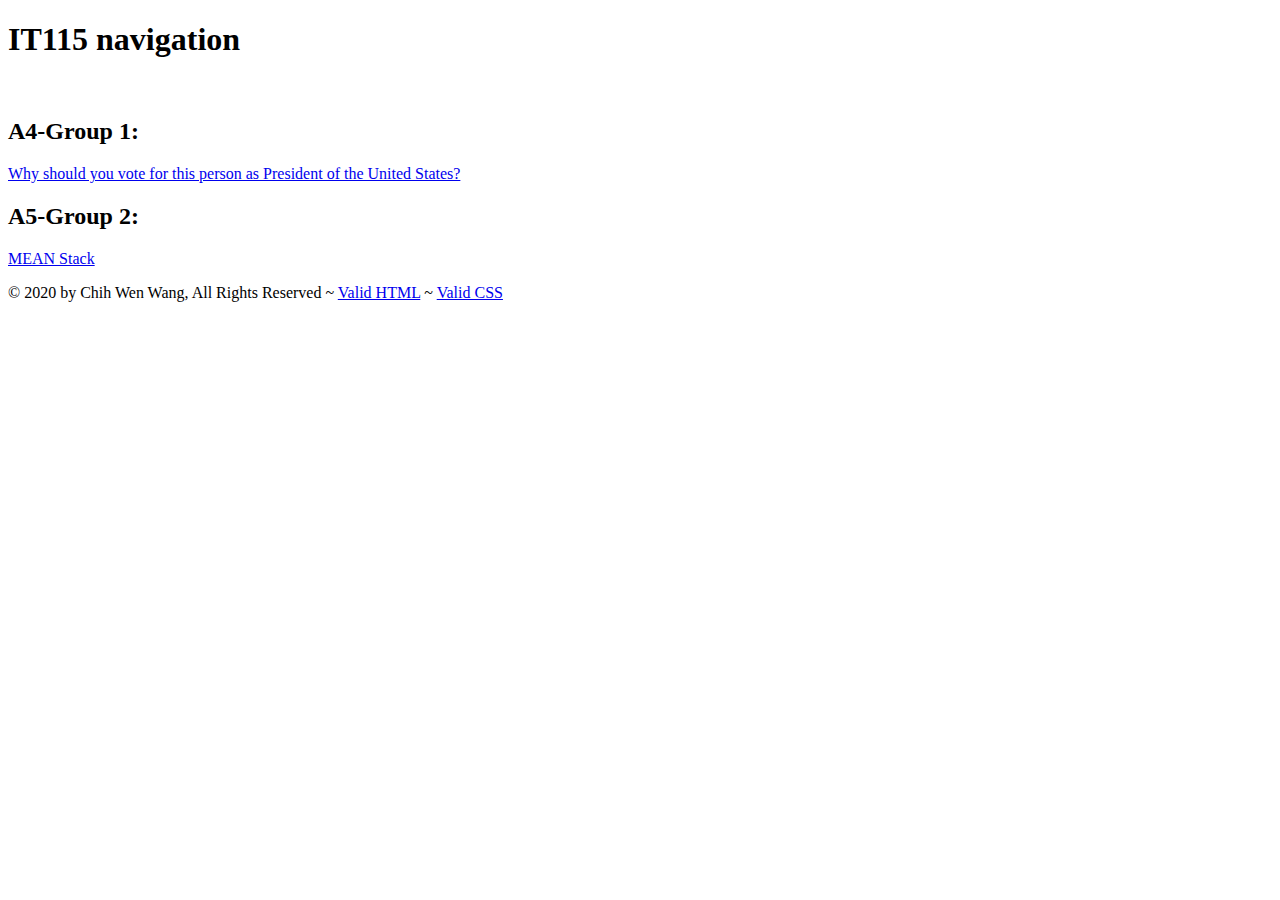
<file: index.html>
<!DOCTYPE html>
<html lang="en">
    <head>
        <title>A4-Group 1</title>
        <meta charset="utf-8" />
        <meta name="robots" content="noindex,nofollow"/>        
        <!-- START Styles Here -->
        <style>
        </style>    
        <!-- End Styles Here  -->
    </head>
    <body>        
        <header>
			<h1>IT115 navigation</h1><br>       
        </header>   
		<h2>A4-Group 1:</h2>
        <a href="a4-g1/index.html">Why should you vote for this person as President of the United States?</a>
        <h2>A5-Group 2:</h2>
        <a href="a5-g2/index.html">MEAN Stack</a>
        <footer>
            <p>&copy; 2020 by Chih Wen Wang, All Rights Reserved ~ <a href="http://validator.w3.org/check/referer" target="_blank">Valid HTML</a> ~ <a href="http://jigsaw.w3.org/css-validator/check?uri=referer" target="_blank">Valid CSS</a></p>
        </footer>
    </body>    
</html>
</file>
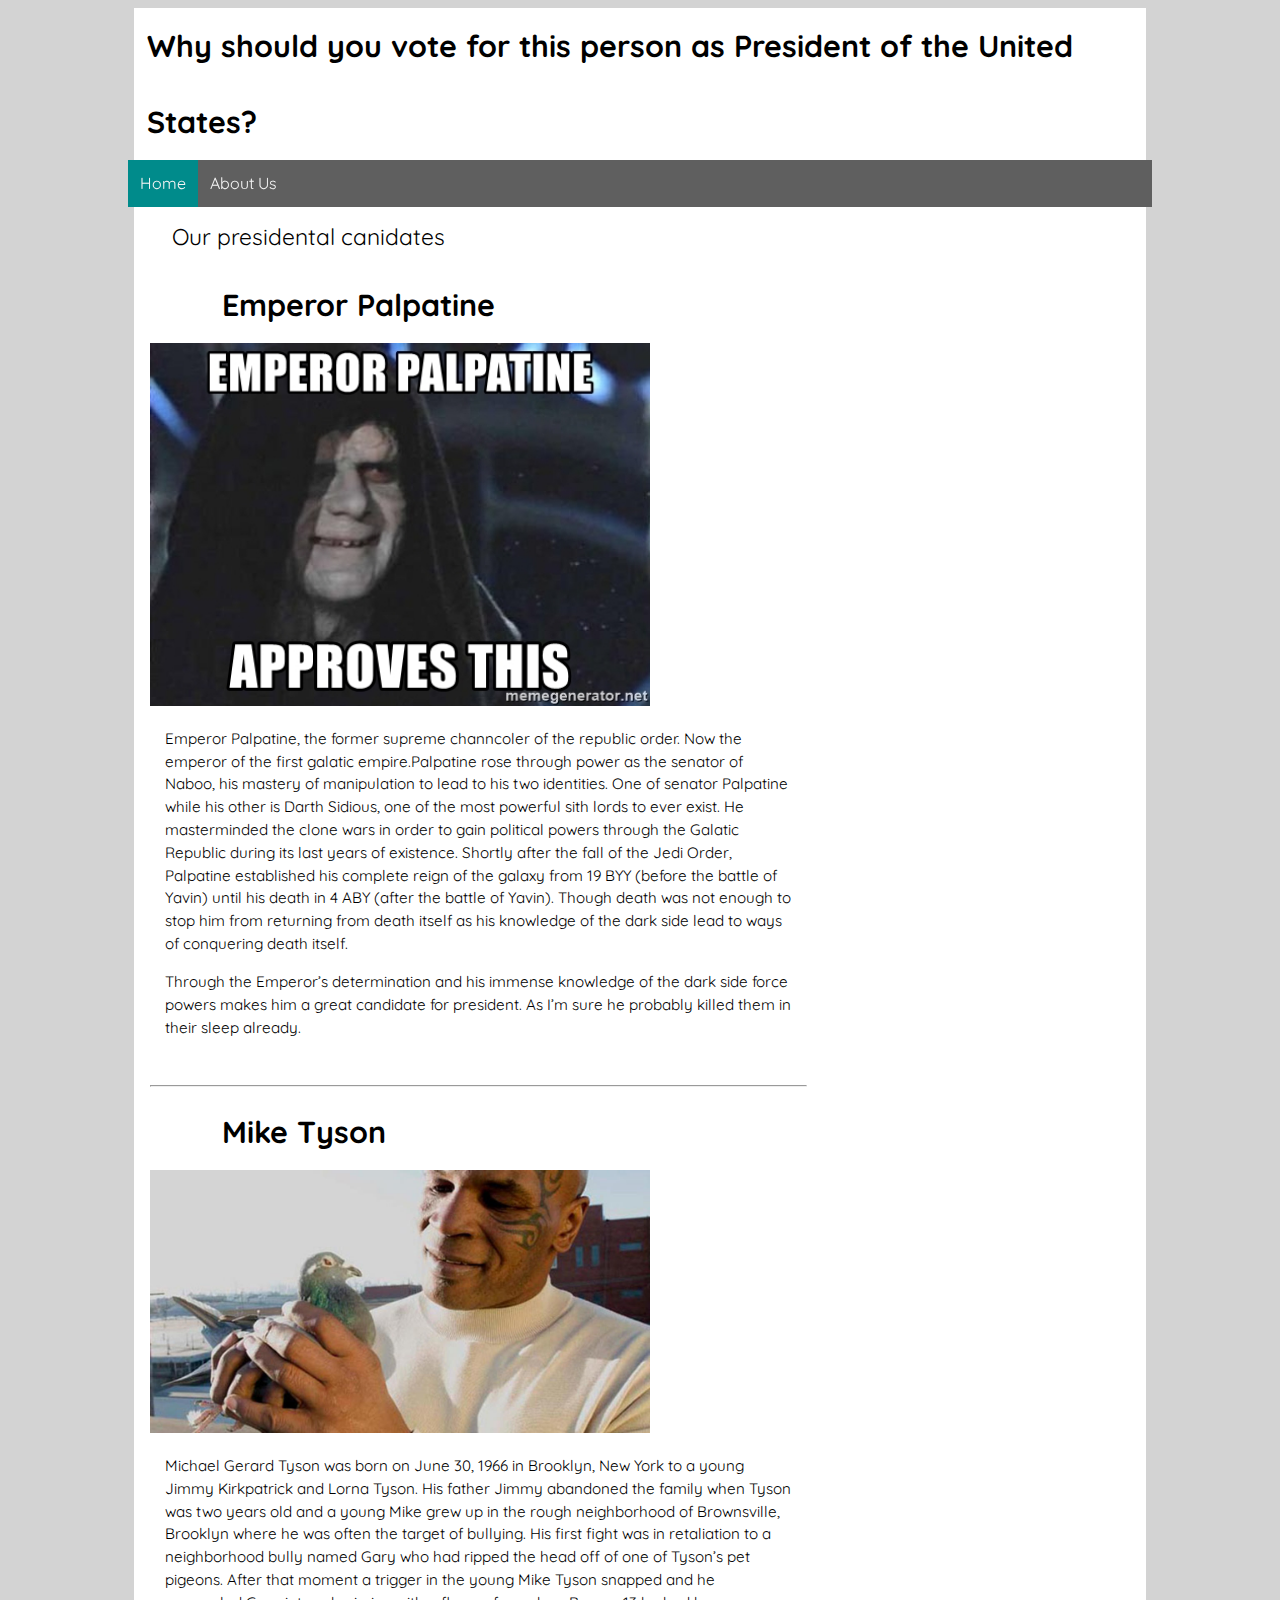
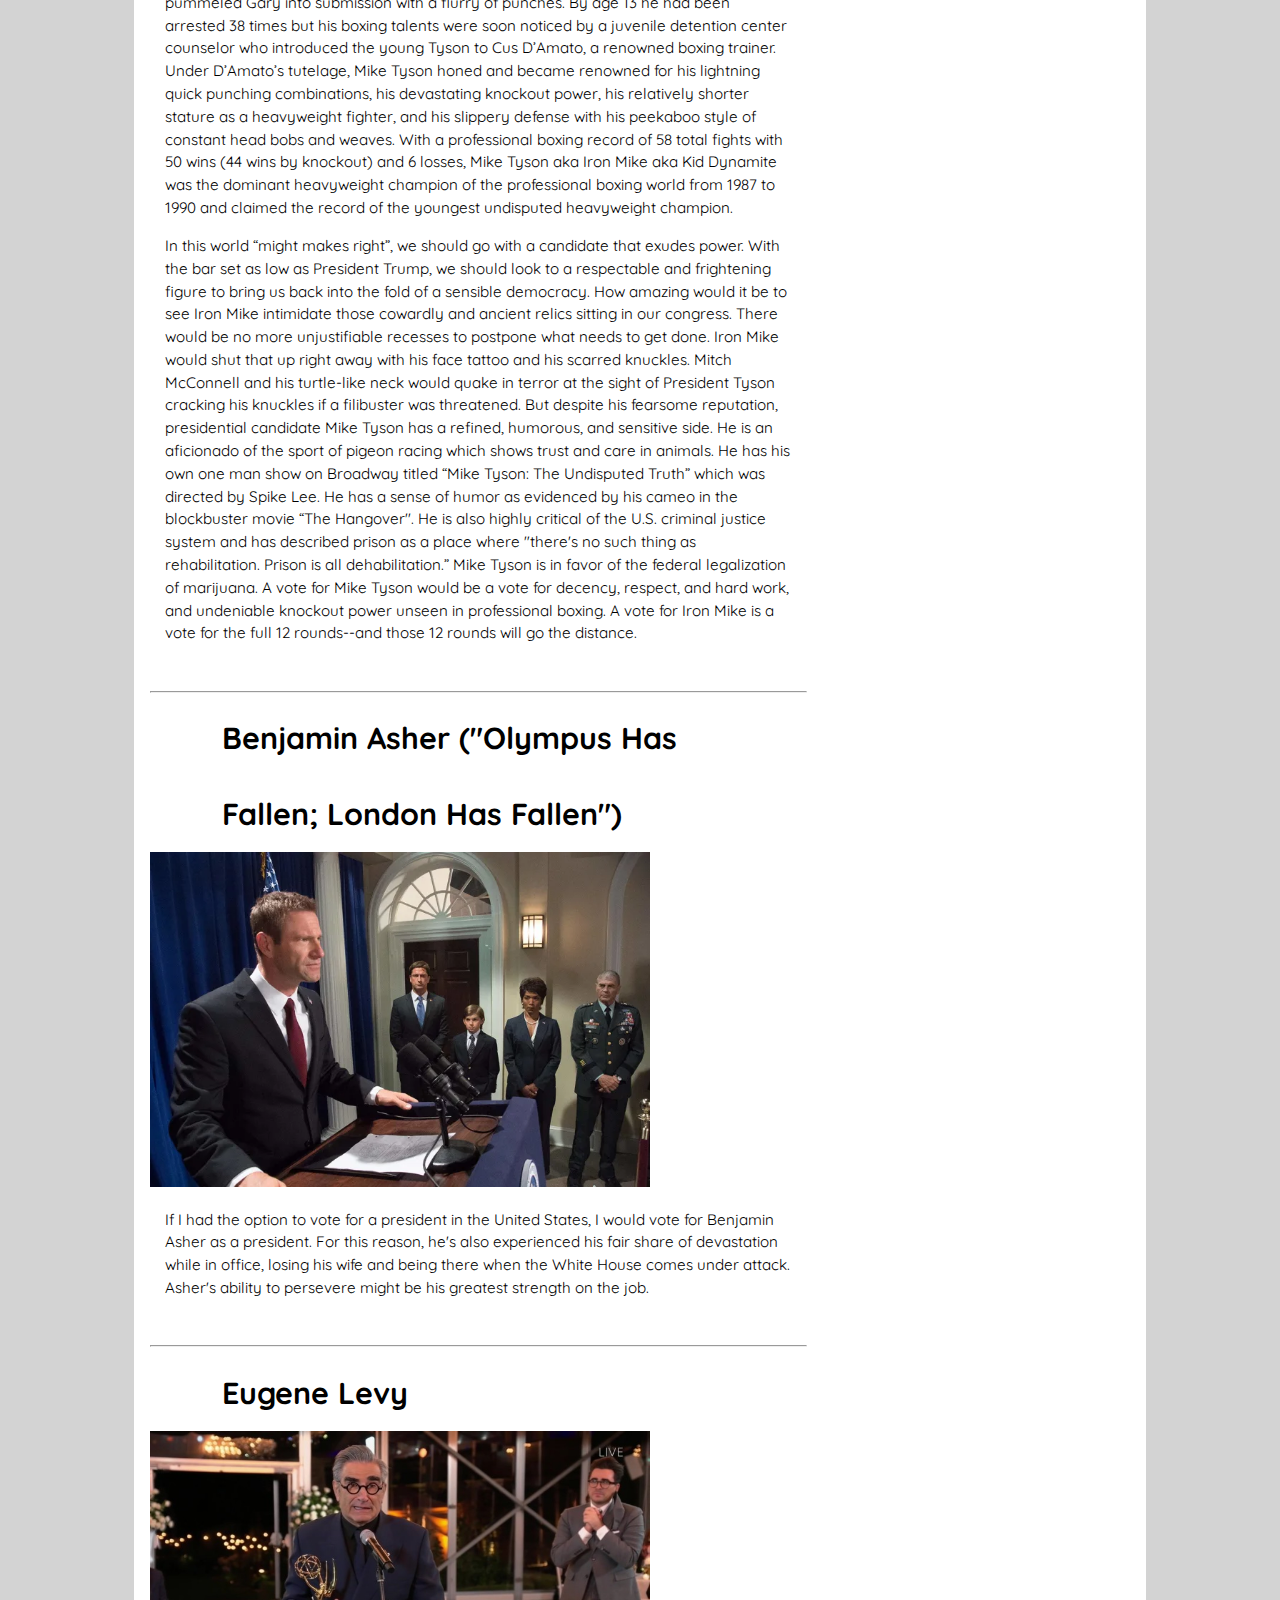
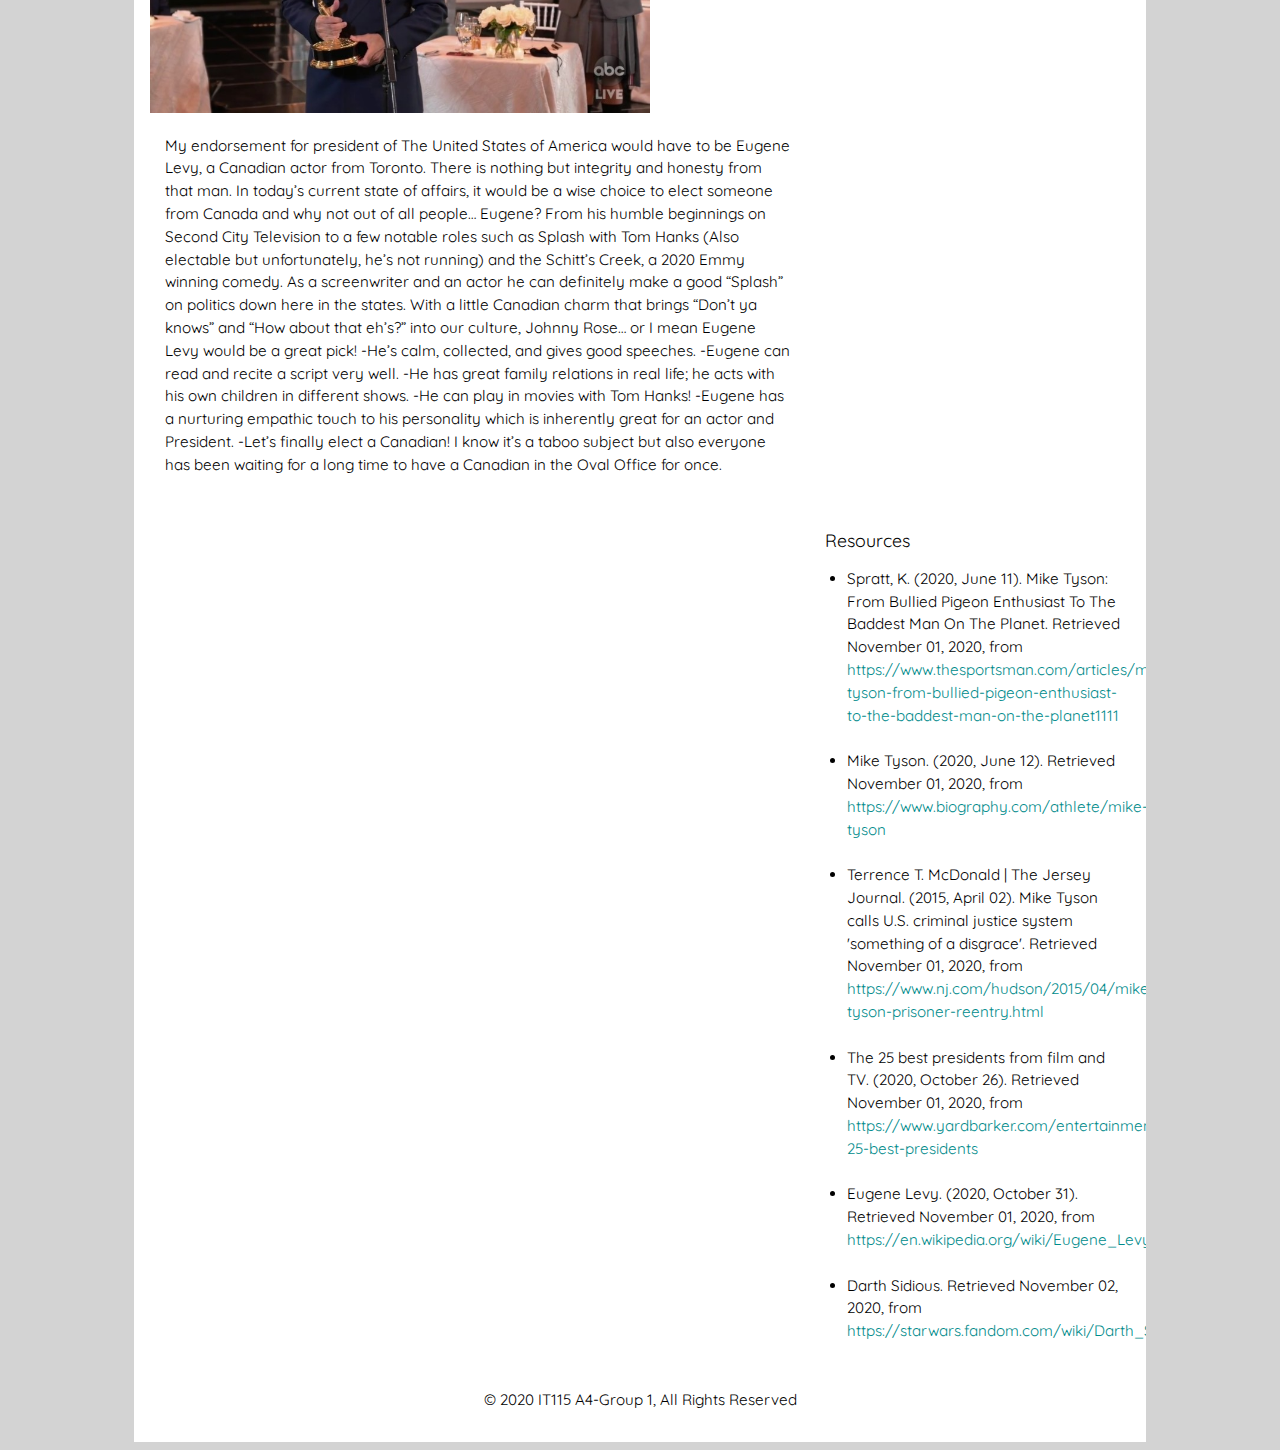
<file: a4-g1/index.html>
<!DOCTYPE html>
<html lang="en">
    
    <head>
        <title>IT115 A4-Group 1</title>
        <meta charset="utf-8" />
        <meta name="robots" content="noindex,nofollow"/>
		<link rel="stylesheet" href="css/nav.css" />
		<link rel="stylesheet" href="css/main.css" />
    </head>
    
    <body>  
        
        <header>
			<h1>Why should you vote for this person as President of the United States?</h1>
			<nav class="topnav" id="myTopnav">
			   <a href="index.html" class="active">Home</a>
			   <a href="aboutus.html">About Us</a>
     		</nav>
        </header>
        
		    <!-- START LEFT COLUMN -->
		<div class="wrapper">
			<section>
				<h2 class="subheader">Our presidental canidates</h2>
                
                <!-- EDWIN ///////////////////////////////////////// -->
					
                    <h1>Emperor Palpatine</h1>
                    
                    <img src="images/palpatine.jpg" alt="palpatine">
                         
					<p>Emperor Palpatine, the former supreme channcoler of the republic order. Now the emperor of the first galatic empire.Palpatine rose 
					through power as the senator of Naboo, his mastery of manipulation to lead to his two identities. One of senator Palpatine while his 
					other is Darth Sidious, one of the most powerful sith lords to ever exist. He masterminded the clone wars in order to gain political 
					powers through the Galatic Republic during its last years of existence. Shortly after the fall of the Jedi Order, Palpatine established 
					his complete reign of the galaxy from 19 BYY (before the battle of Yavin) until his death in 4 ABY (after the battle of Yavin). 
					Though death was not enough to stop him from returning from death itself as his knowledge of the dark side lead to ways of conquering death itself.</p> 
				
					<p>Through the Emperor’s determination and his immense knowledge of the dark side force powers makes him a great candidate for 
					president. As I’m sure he probably killed them in their sleep already.</p>
				<br>
                <hr>
                <!-- VU //////////////////////////////////// -->
					
                    <h1>Mike Tyson</h1>
                    
                    <img src="images/mike.jpg" alt="mike tyson">
                    
					<p>Michael Gerard Tyson was born on June 30, 1966 in Brooklyn, New York to a young Jimmy Kirkpatrick and Lorna Tyson. 
					His father Jimmy abandoned the family when Tyson was two years old and a young Mike grew up in the rough neighborhood of Brownsville, 
					Brooklyn where he was often the target of bullying. His first fight was in retaliation to a neighborhood bully named Gary who had ripped 
					the head off of one of Tyson’s pet pigeons. After that moment a trigger in the young Mike Tyson snapped and he pummeled Gary into 
					submission with a flurry of punches. By age 13 he had been arrested 38 times but his boxing talents were soon noticed by a juvenile 
					detention center counselor who introduced the young Tyson to Cus D’Amato, a renowned boxing trainer. Under D’Amato’s tutelage, Mike Tyson 
					honed and became renowned for his lightning quick punching combinations, his devastating knockout power, his relatively shorter stature as 
					a heavyweight fighter, and his slippery defense with his peekaboo style of constant head bobs and weaves. With a professional boxing record of 
					58 total fights with 50 wins (44 wins by knockout) and 6 losses, Mike Tyson aka Iron Mike aka Kid Dynamite was the dominant heavyweight champion 
					of the professional boxing world from 1987 to 1990 and claimed the record of the youngest undisputed heavyweight champion.</p>

					<p>In this world “might makes right”, we should go with a candidate that exudes power. With the bar set as low as President Trump, we should look 
					to a  respectable and frightening figure to bring us back into the fold of a sensible democracy. How amazing would it be to see Iron Mike intimidate 
					those cowardly and ancient relics sitting in our congress. There would be no more unjustifiable recesses to postpone what needs to get done. Iron Mike
					would shut that up right away with his face tattoo and his scarred knuckles. Mitch McConnell and his turtle-like neck would quake in terror at the
					sight of President Tyson cracking his knuckles if a filibuster was threatened. But despite his fearsome reputation, presidential candidate Mike Tyson
					has a refined, humorous, and sensitive side. He is an aficionado of the sport of pigeon racing which shows trust and care in animals. He has his own 
					one man show on Broadway titled “Mike Tyson: The Undisputed Truth” which was directed by Spike Lee. He has a sense of humor as evidenced by his cameo 
					in the blockbuster movie “The Hangover''. He is also highly critical of the U.S. criminal justice system and has described prison as a place where 
					"there's no such thing as rehabilitation. Prison is all dehabilitation.” Mike Tyson is in favor of the federal legalization of marijuana. 
					A vote for Mike Tyson would be a vote for decency, respect, and hard work, and undeniable knockout power unseen in professional boxing. 
					A vote for Iron Mike is a vote for the full 12 rounds--and those 12 rounds will go the distance.</p>
				
				<br>
                <hr>
                <!-- CHIH //////////////////////////////// -->				
                    <h1>Benjamin Asher ("Olympus Has Fallen; London Has Fallen")</h1>
                    
                    <img src="images/ben.png" alt="benjamin asher">
                    
					<P>If I had the option to vote for a president in the United States, I would vote for Benjamin Asher as a president. 
					For this reason, he's also experienced his fair share of devastation while in office, losing his wife and being there when the
					White House comes under attack. Asher's ability to persevere might be his greatest strength on the job.</P>
				
				<br>
                <hr>
                <!-- PATRICK //////////////////////////////////// -->
				
					<h1>Eugene Levy</h1>
					<img src="images/Eugene.png" alt="Eugene Levy">
					<p>My endorsement for president of The United States of America would have to be Eugene Levy, a Canadian actor from Toronto. There is nothing but integrity and honesty from that man. In today’s current state of affairs, it would be a wise choice to elect someone from Canada and why not out of all people… Eugene? From his humble beginnings on Second City Television to a few notable roles such as  Splash with Tom Hanks (Also electable but unfortunately, he’s not running) and the Schitt’s Creek, a 2020 Emmy winning comedy. As a screenwriter and an actor he can definitely make a good “Splash” on politics down here in the states. With a little Canadian charm that brings “Don’t ya knows” and “How about that eh’s?” into our culture, Johnny Rose… or I mean Eugene Levy would be a great pick!
						-He’s calm, collected, and gives good speeches.
						-Eugene can read and recite a script very well. 
						-He has great family relations in real life; he acts with his own children in different shows.
						-He can play in movies with Tom Hanks!
						-Eugene has a nurturing empathic touch to his personality which is inherently great for an actor and President.
						-Let’s finally elect a Canadian! I know it’s a taboo subject but also everyone has been waiting for a long time to have a Canadian in the Oval Office for once. 
					</p>
				<br>
                
                <!-- GEM ///////////////////////////////////// -->				
				
			</section>
			<!-- END LEFT COLUMN -->

			<!-- START RIGHT COLUMN -->
			<aside>
				<h3>Resources</h3>
				<ul>
					<li>
						Spratt, K. (2020, June 11). Mike Tyson: From Bullied Pigeon Enthusiast To The Baddest Man On The Planet. Retrieved November 01, 2020, from <a href="https://www.thesportsman.com/articles/mike-tyson-from-bullied-pigeon-enthusiast-to-the-baddest-man-on-the-planet1111" target="_blank">https://www.thesportsman.com/articles/mike-tyson-from-bullied-pigeon-enthusiast-to-the-baddest-man-on-the-planet1111</a>
					</li>
					<br>
					<li>
						Mike Tyson. (2020, June 12). Retrieved November 01, 2020, from <a href="https://www.biography.com/athlete/mike-tyson" target="_blank">https://www.biography.com/athlete/mike-tyson</a>
					</li>
					<br>
					<li>
						Terrence T. McDonald | The Jersey Journal. (2015, April 02). Mike Tyson calls U.S. criminal justice system 'something of a disgrace'. Retrieved November 01, 2020, from <a href="https://www.nj.com/hudson/2015/04/mike_tyson_prisoner_reentry.html" target="_blank">https://www.nj.com/hudson/2015/04/mike-tyson-prisoner-reentry.html</a>
					</li>
					<br>
					<li>
						The 25 best presidents from film and TV. (2020, October 26). Retrieved November 01, 2020, from <a href="https://www.yardbarker.com/entertainment/articles/the_25_best_presidents_from_film_and_tv/s1__30109601" target="_blank">https://www.yardbarker.com/entertainment/articles/the-25-best-presidents</a>
					</li>
					<br>
					<li>
						Eugene Levy. (2020, October 31). Retrieved November 01, 2020, from <a href="https://en.wikipedia.org/wiki/Eugene_Levy" target="_blank">https://en.wikipedia.org/wiki/Eugene_Levy</a>
					</li>
					<br>
					<li>
						Darth Sidious. Retrieved November 02, 2020, from <a href="https://starwars.fandom.com/wiki/Darth_Sidious" target="_blank">https://starwars.fandom.com/wiki/Darth_Sidious</a>
					</li>
				</ul>
			</aside>
			<!-- END RIGHT COLUMN --> 
            
			<footer>
				<p>&copy; 2020 IT115 A4-Group 1, All Rights Reserved</p>
			</footer>
            
		</div>
        
    </body>    
</html>
</file>
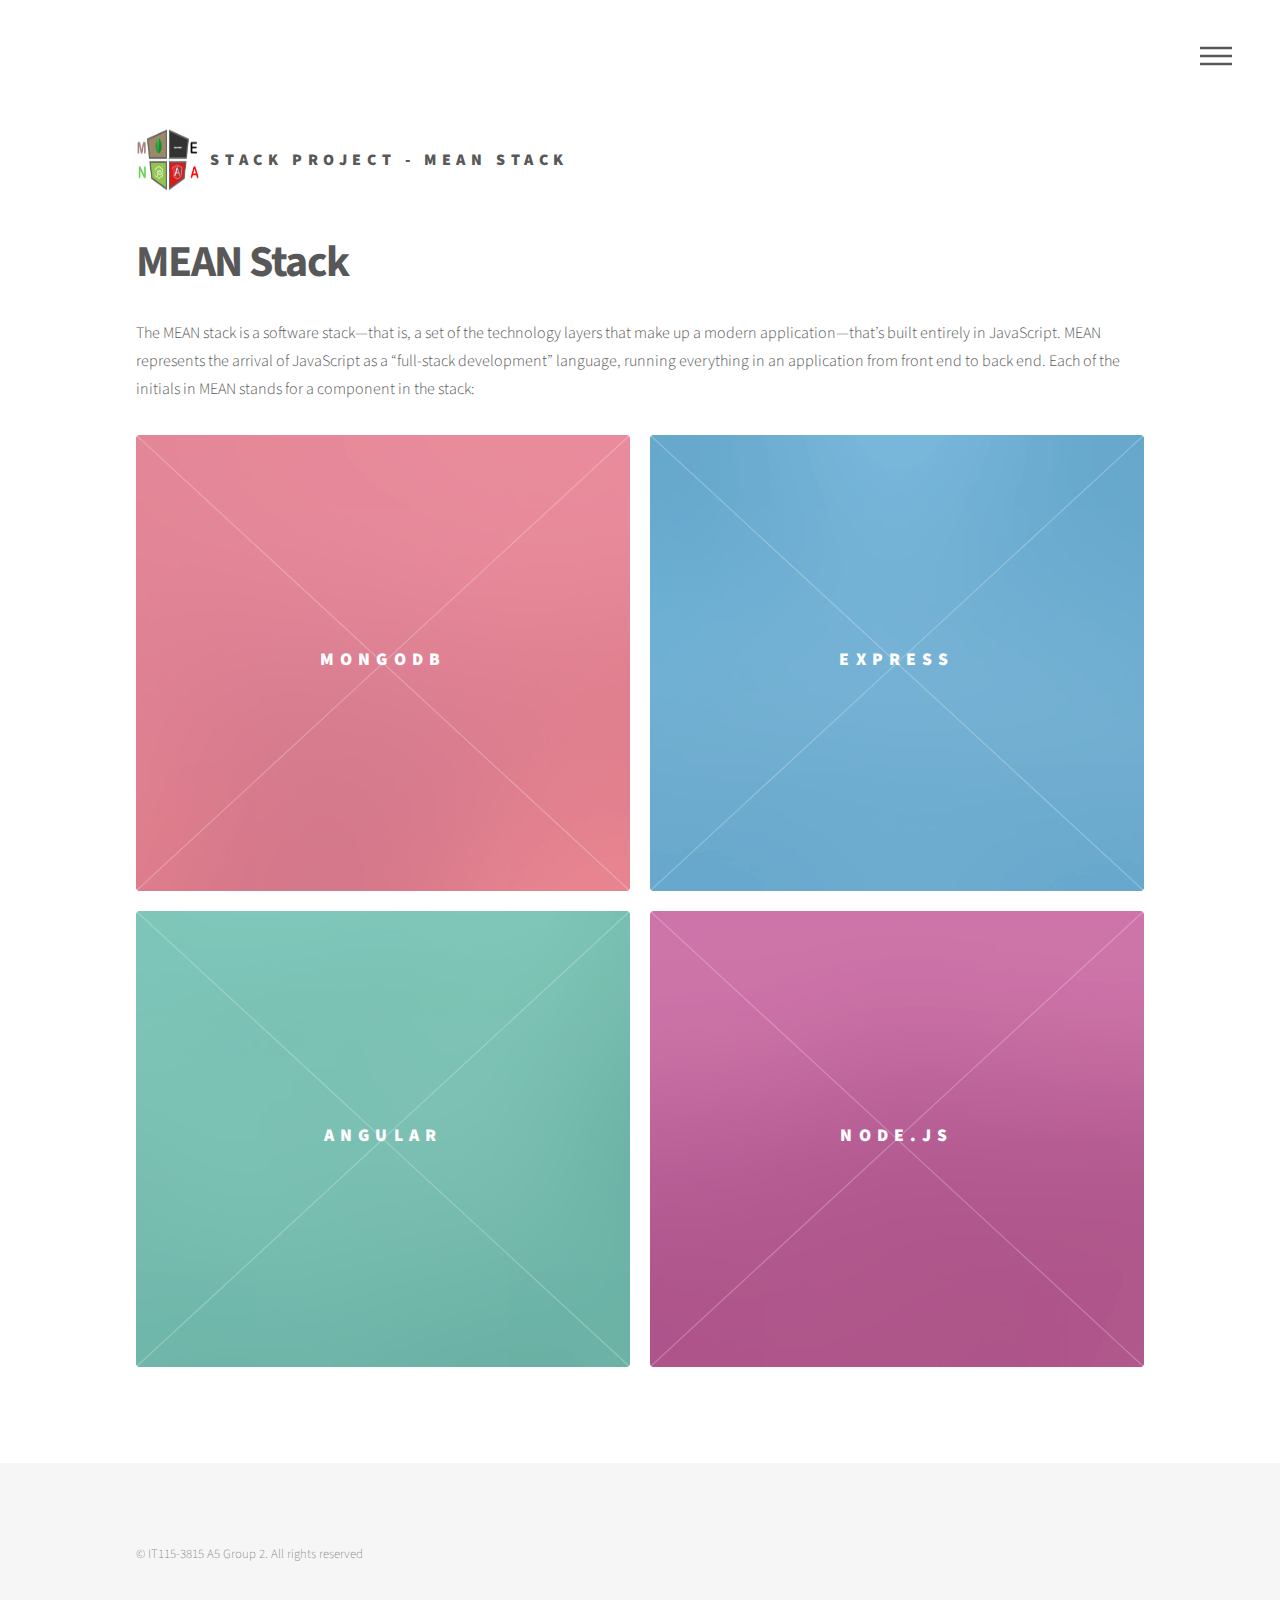
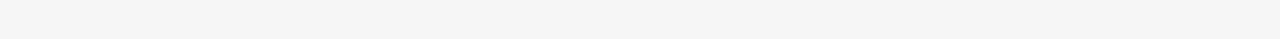
<file: a5-g2/index.html>
<!DOCTYPE HTML>
<html>
	<head>
		<title>Stack Project - MEAN Stack</title>
		<meta charset="utf-8" />
		<meta name="viewport" content="width=device-width, initial-scale=1, user-scalable=no" />
		<link rel="stylesheet" href="assets/css/main.css" />
		<noscript><link rel="stylesheet" href="assets/css/noscript.css" /></noscript>
	</head>
	<body class="is-preload">
		<!-- Wrapper -->
			<div id="wrapper">

				<!-- Header -->
					<header id="header">
						<div class="inner">

							<!-- Logo -->
								<a href="index.html" class="logo">
									<span class="symbol"><img src="images/mean.png" alt="MEAN" /></span><span class="title">Stack Project - MEAN Stack</span>
								</a>

							<!-- Nav -->
								<nav>
									<ul>
										<li><a href="#menu">Menu</a></li>
									</ul>
								</nav>

						</div>
					</header>

				<!-- Menu -->
					<nav id="menu">
						<h2>Menu</h2>
						<ul>
							<li><a href="index.html">Home</a></li>
							<li><a href="meantutorial.html">MEAN Tutorial</a></li>
							<li><a href="webapptutorial.html">Web App Tutorial</a></li>
							<li id='WebAppDemo'><a href="#" >Web App Demonstration</a></li>
							<li id='GitHubStack'><a href="#" >GitHub Repo (STACK)</a></li>
							<li id='GitHubApp'><a href="#" >GitHub Repo (WEB APP)</a></li>
							<li><a href="reference.html">Reference</a></li>
							<li><a href="aboutus.html">About Us</a></li>
						</ul>
					</nav>

				<!-- Main -->
					<div id="main">
						<div class="inner">
							<header>
								<h1>MEAN Stack<br /></h1>
								<p>The MEAN stack is a software stack—that is, a set of the technology layers that make up a modern application—that’s built entirely in JavaScript. MEAN represents the arrival of JavaScript as a “full-stack development” language, running everything in an application from front end to back end. Each of the initials in MEAN stands for a component in the stack:</p>
							</header>
							<section class="tiles">
								<article class="style1">
									<span class="image">
										<img src="images/pic01.jpg" alt="" />
									</span>
									<a href="https://www.mongodb.com/" target="_blank">
										<h2>MongoDB</h2>
										<div class="content">
											<p>MongoDB is a general purpose, document-based, distributed database built for modern application developers and for the cloud era.</p>
										</div>
									</a>
								</article>
								<article class="style2">
									<span class="image">
										<img src="images/pic03.jpg" alt="" />
									</span>
									<a href="https://expressjs.com/" target="_blank">
										<h2>Express</h2>
										<div class="content">
											<p>Express.js, or simply Express, is a back end web application framework for Node.js, released as free and open-source software under the MIT License. It is designed for building web applications and APIs. It has been called the de facto standard server framework for Node.js.</p>
										</div>
									</a>
								</article>
								<article class="style3">
									<span class="image">
										<img src="images/pic07.jpg" alt="" />
									</span>
									<a href="https://angularjs.org/" target="_blank">
										<h2>Angular</h2>
										<div class="content">
											<p>Angular is a TypeScript-based open-source web application framework led by the Angular Team at Google and by a community of individuals and corporations. Angular is a complete rewrite from the same team that built AngularJS.</p>
										</div>
									</a>
								</article>
								<article class="style4">
									<span class="image">
										<img src="images/pic09.jpg" alt="" />
									</span>
									<a href="https://nodejs.org/en/" target="_blank">
										<h2>Node.js</h2>
										<div class="content">
											<p>Node.js is an open-source, cross-platform, back-end, JavaScript runtime environment that executes JavaScript code outside a web browser. Node.js lets developers use JavaScript to write command line tools and for server-side scripting—running scripts server-side to produce dynamic web page content before the page is sent to the user's web browser. </p>
										</div>
									</a>
								</article>
							</section>
						</div>
					</div>

				<!-- Footer -->
					<footer id="footer">
						<div class="inner">							
							<ul class="copyright">
								<li>&copy; IT115-3815 A5 Group 2. All rights reserved</li>
							</ul>
						</div>
					</footer>
			</div>

		<!-- Scripts -->
			<script src="assets/js/jquery.min.js"></script>
			<script src="assets/js/browser.min.js"></script>
			<script src="assets/js/breakpoints.min.js"></script>
			<script src="assets/js/util.js"></script>
			<script src="assets/js/main.js"></script>
			<script>
				$(document).ready(function(){
					$("#WebAppDemo").click(function(){						
						alert('Hey, it is not ready!');
					});
					$("#GitHubStack").click(function(){
						window.open('https://github.com/Titane73/it115-a5-group2-stackproject', '_blank');
					});	
					$("#GitHubApp").click(function(){
						window.open('https://github.com/Titane73/it115-a5-g2-app', '_blank');
					});
				});	
			</script>
	</body>
</html>
</file>
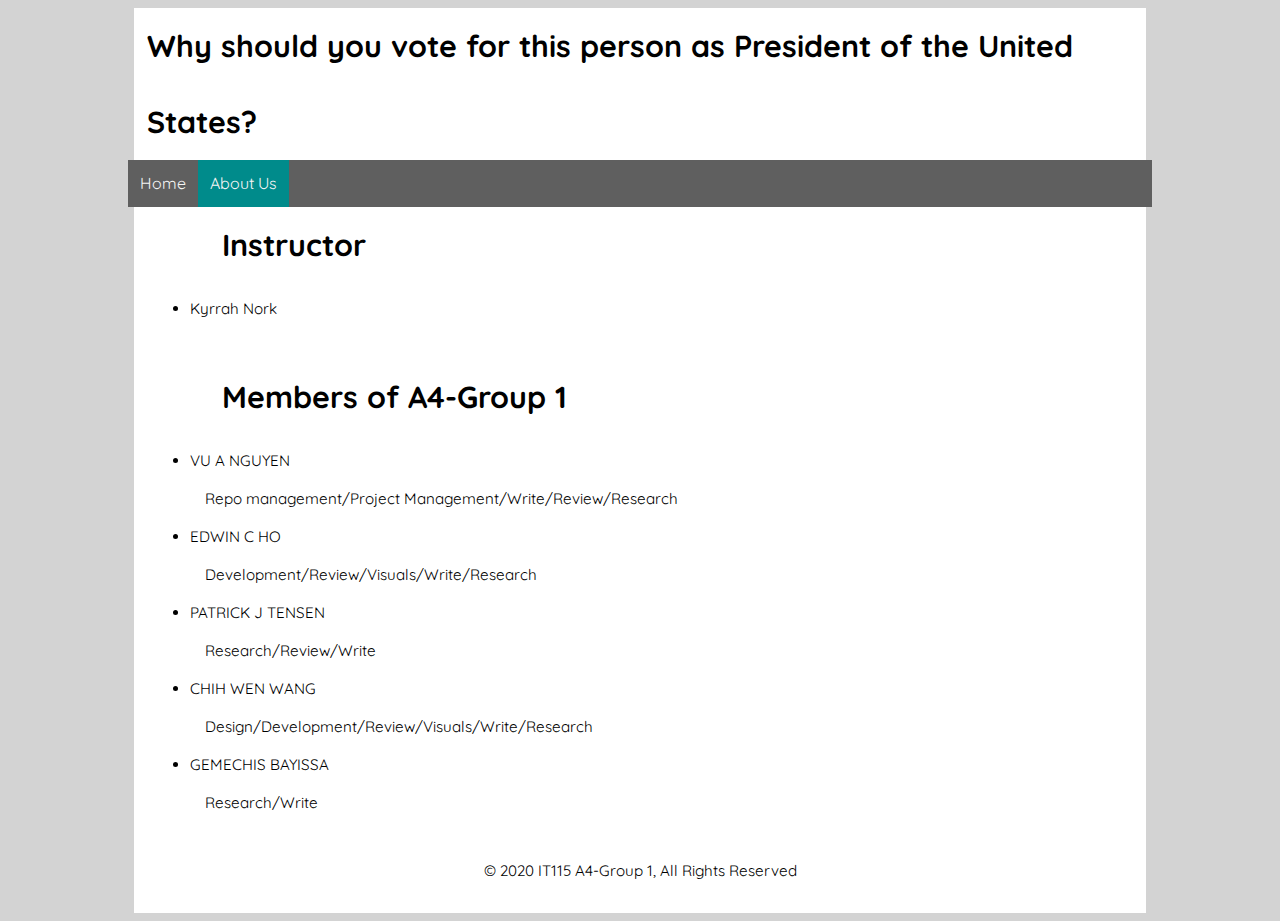
<file: aboutus.html>
<!DOCTYPE html>
<html lang="en">
    <head>
        <title>IT115 A4-Group 1</title>
        <meta charset="utf-8" />
        <meta name="robots" content="noindex,nofollow"/>
		<link rel="stylesheet" href="css/nav.css" />
		<link rel="stylesheet" href="css/main.css" />
        <!-- START Styles Here -->
        <style></style>    
        <!-- End Styles Here  -->
    </head>
    <body>        
        <header>
			<h1>Why should you vote for this person as President of the United States?</h1>
			<nav class="topnav" id="myTopnav">
			   <a href="index.html" >Home</a>
			   <a href="aboutus.html" class="active">About Us</a>
     		</nav>
        </header>
		<div class="wrapper">
			<section>
				<h1>Instructor</h1>
				<ul>
					<li>Kyrrah Nork</li>
				</ul>
				<br>
				<h1>Members of A4-Group 1</h1>
				<ul>
					<li>VU A NGUYEN</li>
					<p>Repo management/Project Management/Write/Review/Research</p>
					<li>EDWIN C HO</li>
					<p>Development/Review/Visuals/Write/Research</p>
					<li>PATRICK J TENSEN</li>
					<p>Research/Review/Write</p>
					<li>CHIH WEN WANG</li>
					<p>Design/Development/Review/Visuals/Write/Research</p>
					<li>GEMECHIS BAYISSA</li>
					<p>Research/Write</p>
				</ul>
			</section>
			<footer>
				<p>&copy; 2020 IT115 A4-Group 1, All Rights Reserved</p>
			</footer>
		</div>
    </body>    
</html>
</file>
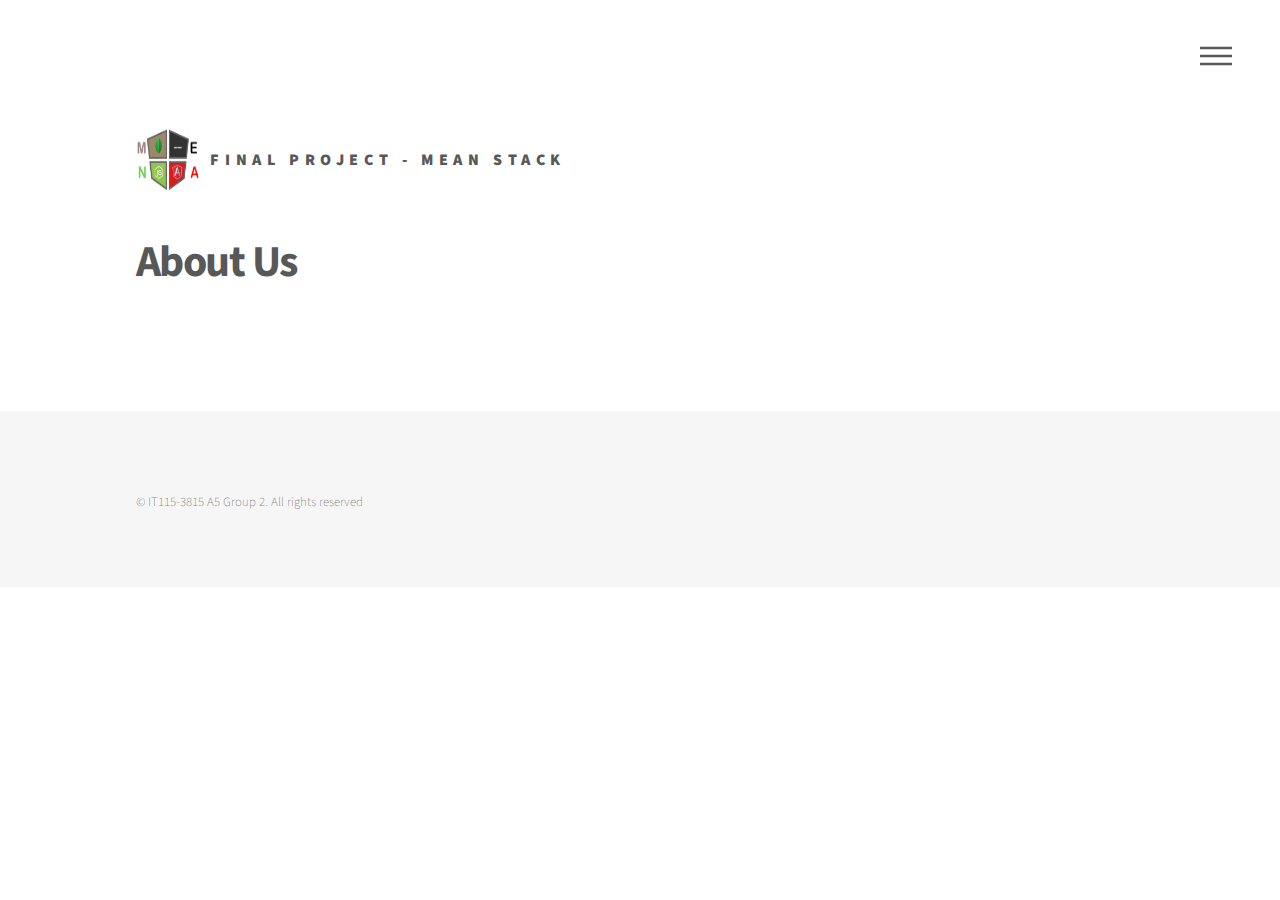
<file: a5-g2/aboutus.html>
<!DOCTYPE HTML>
<html>
	<head>
		<title>About Us</title>
		<meta charset="utf-8" />
		<meta name="viewport" content="width=device-width, initial-scale=1, user-scalable=no" />
		<link rel="stylesheet" href="assets/css/main.css" />
		<noscript><link rel="stylesheet" href="assets/css/noscript.css" /></noscript>
	</head>
	<body class="is-preload">
		<!-- Wrapper -->
			<div id="wrapper">

				<!-- Header -->
					<header id="header">
						<div class="inner">

							<!-- Logo -->
								<a href="index.html" class="logo">
									<span class="symbol"><img src="images/mean.png" alt="MEAN" /></span><span class="title">Final Project - MEAN Stack</span>
								</a>

							<!-- Nav -->
								<nav>
									<ul>
										<li><a href="#menu">Menu</a></li>
									</ul>
								</nav>

						</div>
					</header>

				<!-- Menu -->
					<nav id="menu">
						<h2>Menu</h2>
						<ul>
							<li><a href="index.html">Home</a></li>
							<li><a href="meantutorial.html">MEAN Tutorial</a></li>
							<li><a href="webapptutorial.html">Web App Tutorial</a></li>
							<li id='WebAppDemo'><a href="#" >Web App Demonstration</a></li>
							<li id='GitHubStack'><a href="#" >GitHub Repo (STACK)</a></li>
							<li id='GitHubApp'><a href="#" >GitHub Repo (WEB APP)</a></li>
							<li><a href="reference.html">Reference</a></li>
							<li><a href="aboutus.html">About Us</a></li>
						</ul>
					</nav>

				<!-- Main -->
					<div id="main">
						<div class="inner">
							<header>
								<h1>About Us<br /></h1>
								<p></p>
							</header>
							<section class="tiles">
								<!-- About Us content -->



								<!-- About Us content -->
							</section>
						</div>
					</div>

				<!-- Footer -->
					<footer id="footer">
						<div class="inner">							
							<ul class="copyright">
								<li>&copy; IT115-3815 A5 Group 2. All rights reserved</li>
							</ul>
						</div>
					</footer>
			</div>

		<!-- Scripts -->
			<script src="assets/js/jquery.min.js"></script>
			<script src="assets/js/browser.min.js"></script>
			<script src="assets/js/breakpoints.min.js"></script>
			<script src="assets/js/util.js"></script>
			<script src="assets/js/main.js"></script>
			<script>
				$(document).ready(function(){
					$("#WebAppDemo").click(function(){						
						alert('Hey, it is not ready!');
					});
					$("#GitHubStack").click(function(){
						window.open('https://github.com/Titane73/it115-a5-group2-stackproject', '_blank');
					});	
					$("#GitHubApp").click(function(){
						window.open('https://github.com/Titane73/it115-a5-g2-app', '_blank');
					});
				});	
			</script>
	</body>
</html>
</file>
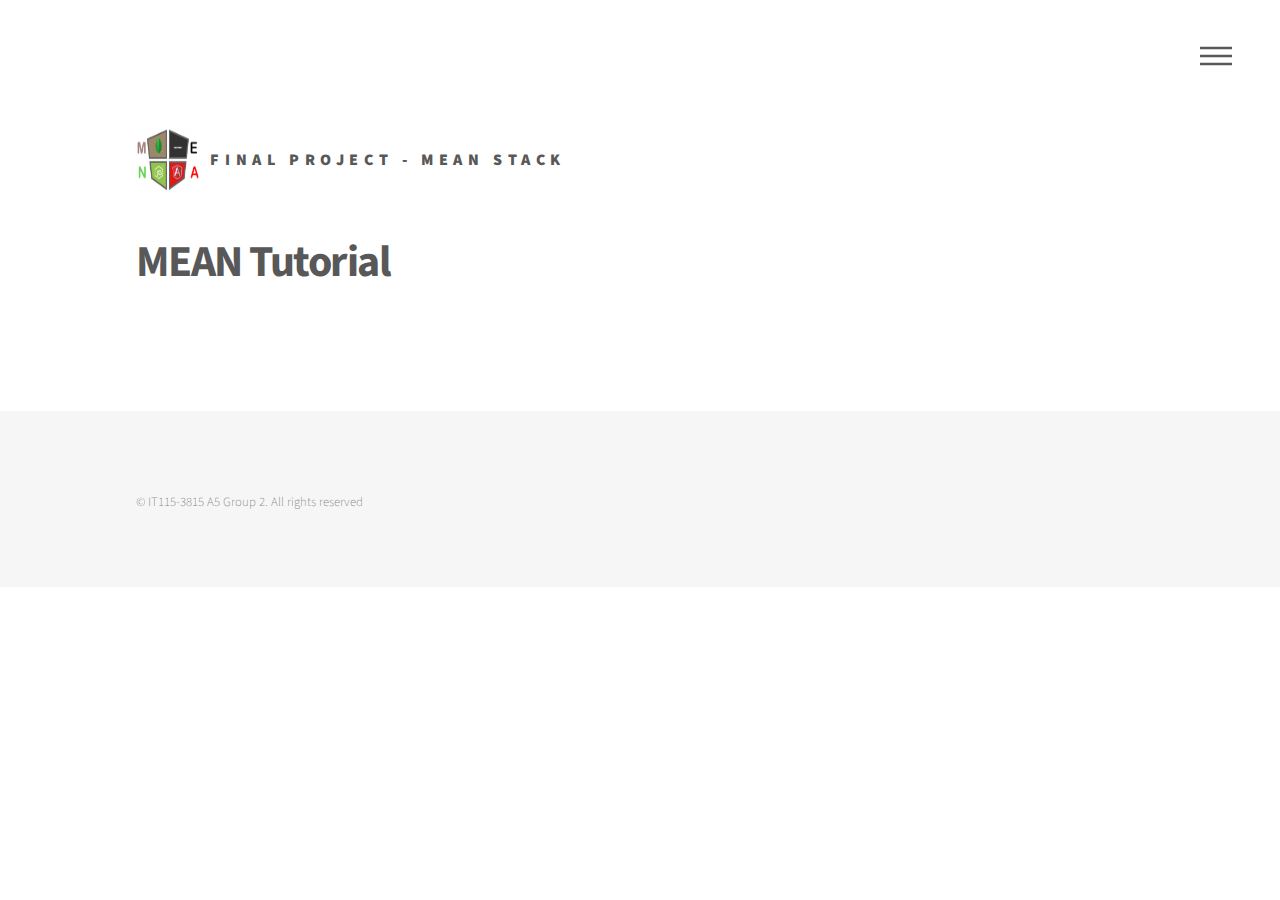
<file: a5-g2/meantutorial.html>
<!DOCTYPE HTML>
<html>
	<head>
		<title>MEAN Tutorial</title>
		<meta charset="utf-8" />
		<meta name="viewport" content="width=device-width, initial-scale=1, user-scalable=no" />
		<link rel="stylesheet" href="assets/css/main.css" />
		<noscript><link rel="stylesheet" href="assets/css/noscript.css" /></noscript>
	</head>
	<body class="is-preload">
		<!-- Wrapper -->
			<div id="wrapper">

				<!-- Header -->
					<header id="header">
						<div class="inner">

							<!-- Logo -->
								<a href="index.html" class="logo">
									<span class="symbol"><img src="images/mean.png" alt="MEAN" /></span><span class="title">Final Project - MEAN Stack</span>
								</a>

							<!-- Nav -->
								<nav>
									<ul>
										<li><a href="#menu">Menu</a></li>
									</ul>
								</nav>

						</div>
					</header>

				<!-- Menu -->
					<nav id="menu">
						<h2>Menu</h2>
						<ul>
							<li><a href="index.html">Home</a></li>
							<li><a href="meantutorial.html">MEAN Tutorial</a></li>
							<li><a href="webapptutorial.html">Web App Tutorial</a></li>
							<li id='WebAppDemo'><a href="#" >Web App Demonstration</a></li>
							<li id='GitHubStack'><a href="#" >GitHub Repo (STACK)</a></li>
							<li id='GitHubApp'><a href="#" >GitHub Repo (WEB APP)</a></li>
							<li><a href="reference.html">Reference</a></li>
							<li><a href="aboutus.html">About Us</a></li>
						</ul>
					</nav>

				<!-- Main -->
					<div id="main">
						<div class="inner">
							<header>
								<h1>MEAN Tutorial<br /></h1>
								<p></p>
							</header>
							<section class="tiles">
								<!-- MEAN Tutorial content -->




								<!-- MEAN Tutorial content  -->
							</section>
						</div>
					</div>

				<!-- Footer -->
					<footer id="footer">
						<div class="inner">							
							<ul class="copyright">
								<li>&copy; IT115-3815 A5 Group 2. All rights reserved</li>
							</ul>
						</div>
					</footer>
			</div>

		<!-- Scripts -->
			<script src="assets/js/jquery.min.js"></script>
			<script src="assets/js/browser.min.js"></script>
			<script src="assets/js/breakpoints.min.js"></script>
			<script src="assets/js/util.js"></script>
			<script src="assets/js/main.js"></script>
			<script>
				$(document).ready(function(){
					$("#WebAppDemo").click(function(){						
						alert('Hey, it is not ready!');
					});
					$("#GitHubStack").click(function(){
						window.open('https://github.com/Titane73/it115-a5-group2-stackproject', '_blank');
					});	
					$("#GitHubApp").click(function(){
						window.open('https://github.com/Titane73/it115-a5-g2-app', '_blank');
					});
				});	
			</script>
	</body>
</html>
</file>
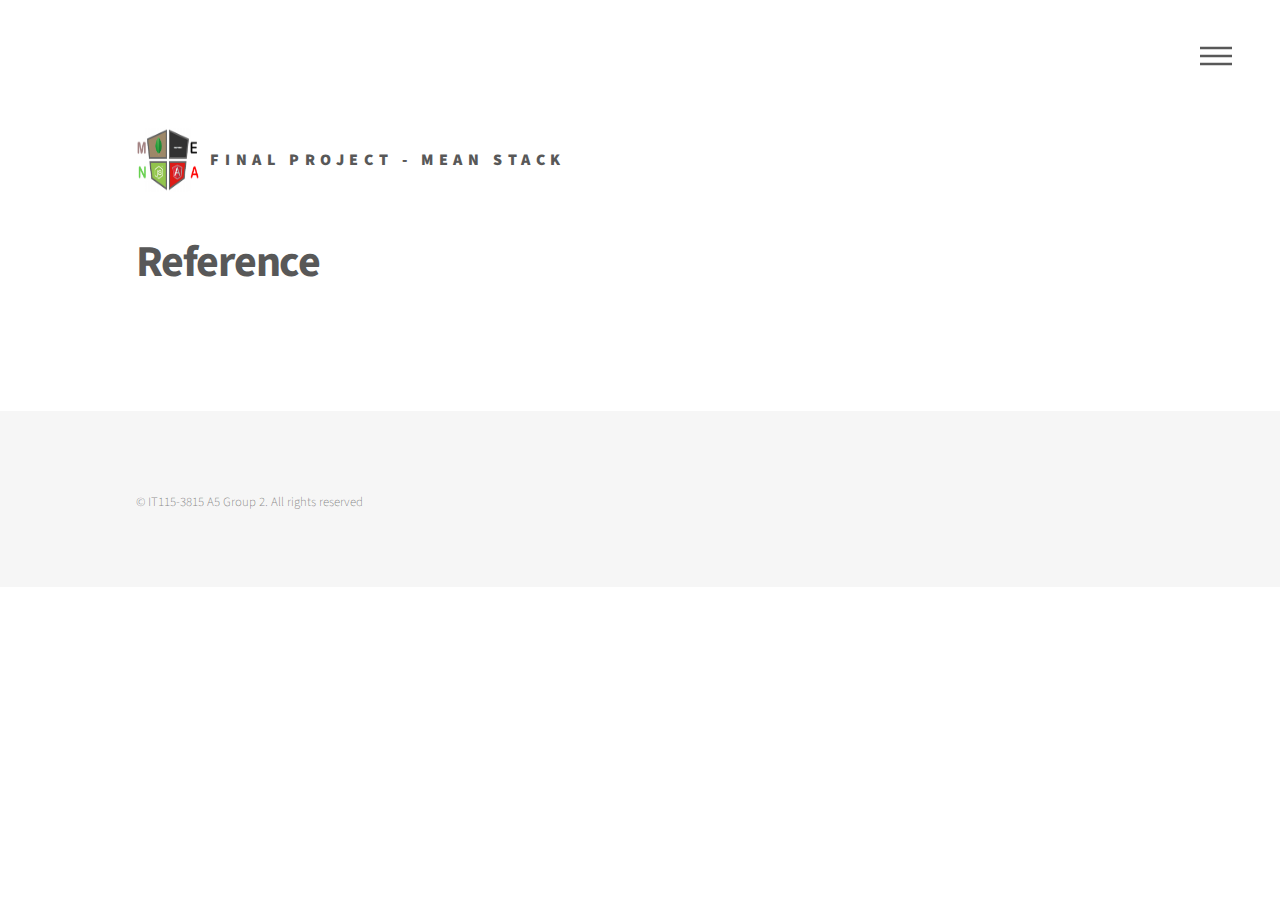
<file: a5-g2/reference.html>
<!DOCTYPE HTML>
<html>
	<head>
		<title>Reference</title>
		<meta charset="utf-8" />
		<meta name="viewport" content="width=device-width, initial-scale=1, user-scalable=no" />
		<link rel="stylesheet" href="assets/css/main.css" />
		<noscript><link rel="stylesheet" href="assets/css/noscript.css" /></noscript>
	</head>
	<body class="is-preload">
		<!-- Wrapper -->
			<div id="wrapper">

				<!-- Header -->
					<header id="header">
						<div class="inner">

							<!-- Logo -->
								<a href="index.html" class="logo">
									<span class="symbol"><img src="images/mean.png" alt="MEAN" /></span><span class="title">Final Project - MEAN Stack</span>
								</a>

							<!-- Nav -->
								<nav>
									<ul>
										<li><a href="#menu">Menu</a></li>
									</ul>
								</nav>

						</div>
					</header>

				<!-- Menu -->
					<nav id="menu">
						<h2>Menu</h2>
						<ul>
							<li><a href="index.html">Home</a></li>
							<li><a href="meantutorial.html">MEAN Tutorial</a></li>
							<li><a href="webapptutorial.html">Web App Tutorial</a></li>
							<li id='WebAppDemo'><a href="#" >Web App Demonstration</a></li>
							<li id='GitHubStack'><a href="#" >GitHub Repo (STACK)</a></li>
							<li id='GitHubApp'><a href="#" >GitHub Repo (WEB APP)</a></li>
							<li><a href="reference.html">Reference</a></li>
							<li><a href="aboutus.html">About Us</a></li>
						</ul>
					</nav>

				<!-- Main -->
					<div id="main">
						<div class="inner">
							<header>
								<h1>Reference<br /></h1>
								<p></p>
							</header>
							<section class="tiles">
								<!-- Reference content -->



								<!-- Reference content -->
							</section>
						</div>
					</div>

				<!-- Footer -->
					<footer id="footer">
						<div class="inner">							
							<ul class="copyright">
								<li>&copy; IT115-3815 A5 Group 2. All rights reserved</li>
							</ul>
						</div>
					</footer>
			</div>

		<!-- Scripts -->
			<script src="assets/js/jquery.min.js"></script>
			<script src="assets/js/browser.min.js"></script>
			<script src="assets/js/breakpoints.min.js"></script>
			<script src="assets/js/util.js"></script>
			<script src="assets/js/main.js"></script>
			<script>
				$(document).ready(function(){
					$("#WebAppDemo").click(function(){						
						alert('Hey, it is not ready!');
					});	
					$("#GitHubStack").click(function(){
						window.open('https://github.com/Titane73/it115-a5-group2-stackproject', '_blank');
					});	
					$("#GitHubApp").click(function(){
						window.open('https://github.com/Titane73/it115-a5-g2-app', '_blank');
					});
				});	
			</script>
	</body>
</html>
</file>
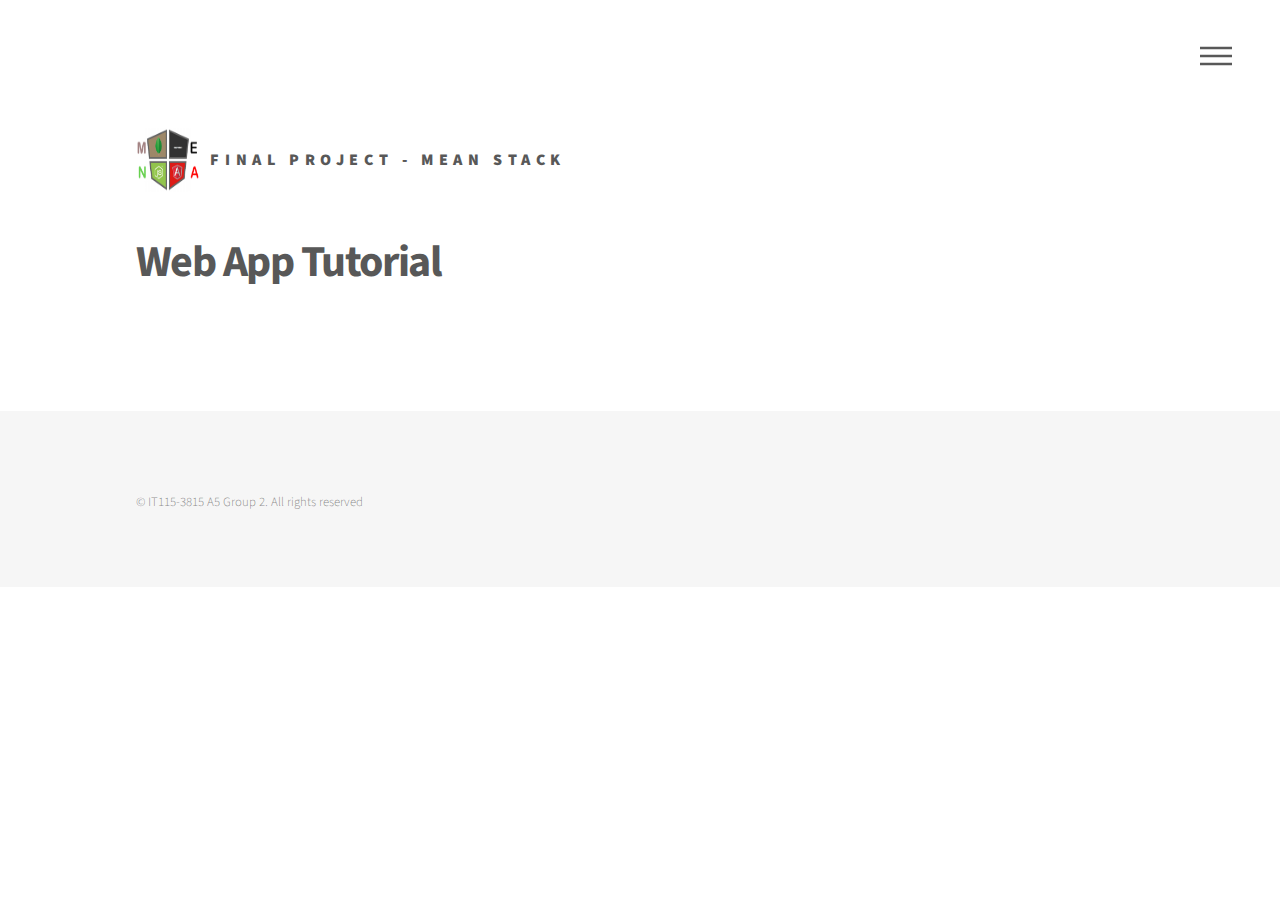
<file: a5-g2/webapptutorial.html>
<!DOCTYPE HTML>
<html>
	<head>
		<title>Web App Tutorial</title>
		<meta charset="utf-8" />
		<meta name="viewport" content="width=device-width, initial-scale=1, user-scalable=no" />
		<link rel="stylesheet" href="assets/css/main.css" />
		<noscript><link rel="stylesheet" href="assets/css/noscript.css" /></noscript>
	</head>
	<body class="is-preload">
		<!-- Wrapper -->
			<div id="wrapper">

				<!-- Header -->
					<header id="header">
						<div class="inner">

							<!-- Logo -->
								<a href="index.html" class="logo">
									<span class="symbol"><img src="images/mean.png" alt="MEAN" /></span><span class="title">Final Project - MEAN Stack</span>
								</a>

							<!-- Nav -->
								<nav>
									<ul>
										<li><a href="#menu">Menu</a></li>
									</ul>
								</nav>

						</div>
					</header>

				<!-- Menu -->
					<nav id="menu">
						<h2>Menu</h2>
						<ul>
							<li><a href="index.html">Home</a></li>
							<li><a href="meantutorial.html">MEAN Tutorial</a></li>
							<li><a href="webapptutorial.html">Web App Tutorial</a></li>
							<li id='WebAppDemo'><a href="#" >Web App Demonstration</a></li>
							<li id='GitHubStack'><a href="#" >GitHub Repo (STACK)</a></li>
							<li id='GitHubApp'><a href="#" >GitHub Repo (WEB APP)</a></li>
							<li><a href="reference.html">Reference</a></li>
							<li><a href="aboutus.html">About Us</a></li>
						</ul>
					</nav>

				<!-- Main -->
					<div id="main">
						<div class="inner">
							<header>
								<h1>Web App Tutorial<br /></h1>
								<p></p>
							</header>
							<section class="tiles">
								<!-- Web App Tutorial content -->



								<!-- Web App Tutorial content -->
							</section>
						</div>
					</div>

				<!-- Footer -->
					<footer id="footer">
						<div class="inner">							
							<ul class="copyright">
								<li>&copy; IT115-3815 A5 Group 2. All rights reserved</li>
							</ul>
						</div>
					</footer>
			</div>

		<!-- Scripts -->
			<script src="assets/js/jquery.min.js"></script>
			<script src="assets/js/browser.min.js"></script>
			<script src="assets/js/breakpoints.min.js"></script>
			<script src="assets/js/util.js"></script>
			<script src="assets/js/main.js"></script>
			<script>
				$(document).ready(function(){
					$("#WebAppDemo").click(function(){						
						alert('Hey, it is not ready!');
					});	
					$("#GitHubStack").click(function(){
						window.open('https://github.com/Titane73/it115-a5-group2-stackproject', '_blank');
					});	
					$("#GitHubApp").click(function(){
						window.open('https://github.com/Titane73/it115-a5-g2-app', '_blank');
					});
				});	
			</script>
	</body>
</html>
</file>
<file: a4-g1/css/nav.css>
/* Global rules */
.topnav {
    margin: auto;
    background-color: rgb(95,95,95);
    overflow: auto;
}

.topnav a {
    float: left;
    display: block;
    color: whitesmoke;
    text-align: center;
    padding: 12px 12px;
    text-decoration: none;
    text-transform: capitalize;
    font-size: 16px;
}

.topnav a.hover, .active {
    background-color: darkcyan;
}

.topnav .icon {
    display: none;
}

/* Responsive rules - apply when screen width is less than 1200px */


/* DESKTOP */
@media all and (min-width:1200px) {
    .topnav {
        width: 81%;
    }
}

/* TABLET */
@media all and (min-width:501px) and (max-width:1199px) {
    .topnav {
        width: 91%;
    }
}

/* PHONE */
@media all and (max-width:500px) {
    .topnav {
        width: 100%;
    }
}
</file>
<file: a4-g1/css/main.css>
/* Global rules */

@import url('https://fonts.googleapis.com/css?family=Quicksand');

html {
    background-color: lightgray;
    font-family: 'Quicksand', sans-serif;
    font-size: 0.95em;
    line-height: 1.5em;
}

::selection {
    color: #000; 
    background: #e6e7e4;
}

div.wrapper {
    background-color: white;
    overflow: auto;
}

section {
	float:left;
	width: 65%;
	padding-left: 1em;
	position: static;
}

aside {
	float: right;
	width: 32%;
	padding-right: 1em;
}

footer {
    clear: both;
    text-align: center;
    padding: 1em;
}

ol.ullist li{
  font-size: 1.1em;
  font-weight: bold;
}
ul.cited li{
  font-size: 0.9em;
}


h1 {
    font-weight: normal;
    margin: auto;
    background: white;
    line-height: 2.5em;
    font-weight: bold;
}

p {
    margin: 1em 1em;
}


h2, h3 {
    font-weight: normal;
    margin-left: 1em;
    line-height: 1em;
}

a {
    color:darkcyan;
    text-decoration: none;
}

a:hover {
    color: whitesmoke;
    background-color: darkcyan;
    text-decoration: none;
}
img {
    width: 500px;
}

/* Responsive rules */

/* DESKTOP */
@media all and (min-width:1200px) {
    div.wrapper {
        width: 80%;
        margin: auto;
    }

    h1 {
        width: 79%;
        padding-left: 1%;
    }    
    
    p {
        margin: 1em;
    }
}

/* TABLET */
@media all and (min-width:501px) and (max-width:1199px) {
    div.wrapper {
        width: 90%;
        margin: auto;
    }
    h1 {
        width: 89%;
        padding-left: 1%;
    }
    
    img.tablet {
        width: 50%;
        float: right;
        margin-left: 1em;
    }
    
    img.desktop, img.phone {
        display: none;
    }
}

/* PHONE */
@media all and (max-width:500px) {
    div.wrapper {
        width: 100%;
    }
	section {
        float:none;
        width: 100%;
    }
    
    aside {
        float: none;
        width: 100%;
    }
    h1 {
        width: 99%;
        padding-left: 1%;
    }
}
</file>
<file: a5-g2/assets/css/noscript.css>
/*
	Phantom by HTML5 UP
	html5up.net | @ajlkn
	Free for personal and commercial use under the CCA 3.0 license (html5up.net/license)
*/

/* Tiles */

	body.is-preload .tiles article {
		-moz-transform: none;
		-webkit-transform: none;
		-ms-transform: none;
		transform: none;
		opacity: 1;
	}
</file>
<file: css/nav.css>
/* Global rules */
.topnav {
    margin: auto;
    background-color: rgb(95,95,95);
    overflow: auto;
}

.topnav a {
    float: left;
    display: block;
    color: whitesmoke;
    text-align: center;
    padding: 12px 12px;
    text-decoration: none;
    text-transform: capitalize;
    font-size: 16px;
}

.topnav a.hover, .active {
    background-color: darkcyan;
}

.topnav .icon {
    display: none;
}

/* Responsive rules - apply when screen width is less than 1200px */


/* DESKTOP */
@media all and (min-width:1200px) {
    .topnav {
        width: 81%;
    }
}

/* TABLET */
@media all and (min-width:501px) and (max-width:1199px) {
    .topnav {
        width: 91%;
    }
}

/* PHONE */
@media all and (max-width:500px) {
    .topnav {
        width: 100%;
    }
}
</file>
<file: css/main.css>
/* Global rules */

@import url('https://fonts.googleapis.com/css?family=Quicksand');

html {
    background-color: lightgray;
    font-family: 'Quicksand', sans-serif;
    font-size: 0.95em;
    line-height: 1.5em;
}

::selection {
    color: #000; 
    background: #e6e7e4;
}

div.wrapper {
    background-color: white;
    overflow: auto;
}

section {
	float:left;
	width: 65%;
	padding-left: 1em;
	position: static;
}

aside {
	float: right;
	width: 32%;
	padding-right: 1em;
}

footer {
    clear: both;
    text-align: center;
    padding: 1em;
}

ol.ullist li{
  font-size: 1.1em;
  font-weight: bold;
}
ul.cited li{
  font-size: 0.9em;
}


h1 {
    font-weight: normal;
    margin: auto;
    background: white;
    line-height: 2.5em;
    font-weight: bold;
}

p {
    margin: 1em 1em;
}


h2, h3 {
    font-weight: normal;
    margin-left: 1em;
    line-height: 1em;
}

a {
    color:darkcyan;
    text-decoration: none;
}

a:hover {
    color: whitesmoke;
    background-color: darkcyan;
    text-decoration: none;
}
img {
    width: 500px;
}

/* Responsive rules */

/* DESKTOP */
@media all and (min-width:1200px) {
    div.wrapper {
        width: 80%;
        margin: auto;
    }

    h1 {
        width: 79%;
        padding-left: 1%;
    }    
    
    p {
        margin: 1em;
    }
}

/* TABLET */
@media all and (min-width:501px) and (max-width:1199px) {
    div.wrapper {
        width: 90%;
        margin: auto;
    }
    h1 {
        width: 89%;
        padding-left: 1%;
    }
    
    img.tablet {
        width: 50%;
        float: right;
        margin-left: 1em;
    }
    
    img.desktop, img.phone {
        display: none;
    }
}

/* PHONE */
@media all and (max-width:500px) {
    div.wrapper {
        width: 100%;
    }
	section {
        float:none;
        width: 100%;
    }
    
    aside {
        float: none;
        width: 100%;
    }
    h1 {
        width: 99%;
        padding-left: 1%;
    }
}
</file>
<file: a5-g2/assets/css/main.css>
@import url(fontawesome-all.min.css);
@import url("https://fonts.googleapis.com/css?family=Source+Sans+Pro:300,700,900");

/*
	Phantom by HTML5 UP
	html5up.net | @ajlkn
	Free for personal and commercial use under the CCA 3.0 license (html5up.net/license)
*/

html, body, div, span, applet, object,
iframe, h1, h2, h3, h4, h5, h6, p, blockquote,
pre, a, abbr, acronym, address, big, cite,
code, del, dfn, em, img, ins, kbd, q, s, samp,
small, strike, strong, sub, sup, tt, var, b,
u, i, center, dl, dt, dd, ol, ul, li, fieldset,
form, label, legend, table, caption, tbody,
tfoot, thead, tr, th, td, article, aside,
canvas, details, embed, figure, figcaption,
footer, header, hgroup, menu, nav, output, ruby,
section, summary, time, mark, audio, video {
	margin: 0;
	padding: 0;
	border: 0;
	font-size: 100%;
	font: inherit;
	vertical-align: baseline;}

article, aside, details, figcaption, figure,
footer, header, hgroup, menu, nav, section {
	display: block;}

body {
	line-height: 1;
}

ol, ul {
	list-style: none;
}

blockquote, q {
	quotes: none;
}

	blockquote:before, blockquote:after, q:before, q:after {
		content: '';
		content: none;
	}

table {
	border-collapse: collapse;
	border-spacing: 0;
}

body {
	-webkit-text-size-adjust: none;
}

mark {
	background-color: transparent;
	color: inherit;
}

input::-moz-focus-inner {
	border: 0;
	padding: 0;
}

input, select, textarea {
	-moz-appearance: none;
	-webkit-appearance: none;
	-ms-appearance: none;
	appearance: none;
}

/* Basic */

	@-ms-viewport {
		width: device-width;
	}

	body {
		-ms-overflow-style: scrollbar;
	}

	@media screen and (max-width: 600px) {

		html, body {
			min-width: 320px;
		}

	}

	html {
		box-sizing: border-box;
	}

	*, *:before, *:after {
		box-sizing: inherit;
	}

	body {
		background: #ffffff;
	}

		body.is-preload *, body.is-preload *:before, body.is-preload *:after {
			-moz-animation: none !important;
			-webkit-animation: none !important;
			-ms-animation: none !important;
			animation: none !important;
			-moz-transition: none !important;
			-webkit-transition: none !important;
			-ms-transition: none !important;
			transition: none !important;
		}

/* Type */

	body, input, select, textarea {
		color: #585858;
		font-family: "Source Sans Pro", Helvetica, sans-serif;
		font-size: 16pt;
		font-weight: 300;
		line-height: 1.75;
	}

		@media screen and (max-width: 1680px) {

			body, input, select, textarea {
				font-size: 14pt;
			}

		}

		@media screen and (max-width: 1280px) {

			body, input, select, textarea {
				font-size: 12pt;
			}

		}

	a {
		-moz-transition: border-bottom-color 0.2s ease, color 0.2s ease;
		-webkit-transition: border-bottom-color 0.2s ease, color 0.2s ease;
		-ms-transition: border-bottom-color 0.2s ease, color 0.2s ease;
		transition: border-bottom-color 0.2s ease, color 0.2s ease;
		text-decoration: none;
		color: #585858;
		border-bottom: dotted 1px rgba(88, 88, 88, 0.5);
	}

		a:hover {
			border-bottom-color: transparent;
			color: #f2849e !important;
		}

	strong, b {
		font-weight: 900;
	}

	em, i {
		font-style: italic;
	}

	p {
		margin: 0 0 2em 0;
	}

	h1 {
		font-size: 2.75em;
		font-weight: 700;
		line-height: 1.3;
		margin: 0 0 1em 0;
		letter-spacing: -0.035em;
	}

		h1 a {
			color: inherit;
		}

		@media screen and (max-width: 736px) {

			h1 {
				font-size: 2em;
				margin: 0 0 1em 0;
			}

		}

		@media screen and (max-width: 360px) {

			h1 {
				font-size: 1.75em;
			}

		}

	h2, h3, h4, h5, h6 {
		font-weight: 900;
		line-height: 1.5;
		margin: 0 0 2em 0;
		text-transform: uppercase;
		letter-spacing: 0.35em;
	}

		h2 a, h3 a, h4 a, h5 a, h6 a {
			color: inherit;
		}

	h2 {
		font-size: 1.1em;
	}

	h3 {
		font-size: 1em;
	}

	h4 {
		font-size: 0.8em;
	}

	h5 {
		font-size: 0.8em;
	}

	h6 {
		font-size: 0.8em;
	}

	@media screen and (max-width: 980px) {

		h1 br, h2 br, h3 br, h4 br, h5 br, h6 br {
			display: none;
		}

	}

	@media screen and (max-width: 736px) {

		h2 {
			font-size: 1em;
		}

		h3 {
			font-size: 0.8em;
		}

	}

	sub {
		font-size: 0.8em;
		position: relative;
		top: 0.5em;
	}

	sup {
		font-size: 0.8em;
		position: relative;
		top: -0.5em;
	}

	blockquote {
		border-left: solid 4px #c9c9c9;
		font-style: italic;
		margin: 0 0 2em 0;
		padding: 0.5em 0 0.5em 2em;
	}

	code {
		background: rgba(144, 144, 144, 0.075);
		border-radius: 4px;
		border: solid 1px #c9c9c9;
		font-family: "Courier New", monospace;
		font-size: 0.9em;
		margin: 0 0.25em;
		padding: 0.25em 0.65em;
	}

	pre {
		-webkit-overflow-scrolling: touch;
		font-family: "Courier New", monospace;
		font-size: 0.9em;
		margin: 0 0 2em 0;
	}

		pre code {
			display: block;
			line-height: 1.75;
			padding: 1em 1.5em;
			overflow-x: auto;
		}

	hr {
		border: 0;
		border-bottom: solid 1px #c9c9c9;
		margin: 2em 0;
	}

		hr.major {
			margin: 3em 0;
		}

	.align-left {
		text-align: left;
	}

	.align-center {
		text-align: center;
	}

	.align-right {
		text-align: right;
	}

/* Row */

	.row {
		display: flex;
		flex-wrap: wrap;
		box-sizing: border-box;
		align-items: stretch;
	}

		.row > * {
			box-sizing: border-box;
		}

		.row.gtr-uniform > * > :last-child {
			margin-bottom: 0;
		}

		.row.aln-left {
			justify-content: flex-start;
		}

		.row.aln-center {
			justify-content: center;
		}

		.row.aln-right {
			justify-content: flex-end;
		}

		.row.aln-top {
			align-items: flex-start;
		}

		.row.aln-middle {
			align-items: center;
		}

		.row.aln-bottom {
			align-items: flex-end;
		}

		.row > .imp {
			order: -1;
		}

		.row > .col-1 {
			width: 8.33333%;
		}

		.row > .off-1 {
			margin-left: 8.33333%;
		}

		.row > .col-2 {
			width: 16.66667%;
		}

		.row > .off-2 {
			margin-left: 16.66667%;
		}

		.row > .col-3 {
			width: 25%;
		}

		.row > .off-3 {
			margin-left: 25%;
		}

		.row > .col-4 {
			width: 33.33333%;
		}

		.row > .off-4 {
			margin-left: 33.33333%;
		}

	

		.row.gtr-0 {
			margin-top: 0;
			margin-left: 0em;
		}

			.row.gtr-0 > * {
				padding: 0 0 0 0em;
			}

			.row.gtr-0.gtr-uniform {
				margin-top: 0em;
			}

				.row.gtr-0.gtr-uniform > * {
					padding-top: 0em;
				}

		.row.gtr-25 {
			margin-top: 0;
			margin-left: -0.5em;
		}

			.row.gtr-25 > * {
				padding: 0 0 0 0.5em;
			}

			.row.gtr-25.gtr-uniform {
				margin-top: -0.5em;
			}

				.row.gtr-25.gtr-uniform > * {
					padding-top: 0.5em;
				}

		.row.gtr-50 {
			margin-top: 0;
			margin-left: -1em;
		}

			.row.gtr-50 > * {
				padding: 0 0 0 1em;
			}

			.row.gtr-50.gtr-uniform {
				margin-top: -1em;
			}

				.row.gtr-50.gtr-uniform > * {
					padding-top: 1em;
				}

		.row {
			margin-top: 0;
			margin-left: -2em;
		}

			.row > * {
				padding: 0 0 0 2em;
			}

			.row.gtr-uniform {
				margin-top: -2em;
			}

				.row.gtr-uniform > * {
					padding-top: 2em;
				}

		.row.gtr-150 {
			margin-top: 0;
			margin-left: -3em;
		}

			.row.gtr-150 > * {
				padding: 0 0 0 3em;
			}

			.row.gtr-150.gtr-uniform {
				margin-top: -3em;
			}

				.row.gtr-150.gtr-uniform > * {
					padding-top: 3em;
				}

		.row.gtr-200 {
			margin-top: 0;
			margin-left: -4em;
		}

			.row.gtr-200 > * {
				padding: 0 0 0 4em;
			}

			.row.gtr-200.gtr-uniform {
				margin-top: -4em;
			}

				.row.gtr-200.gtr-uniform > * {
					padding-top: 4em;
				}

		@media screen and (max-width: 1680px) {

			.row {
				display: flex;
				flex-wrap: wrap;
				box-sizing: border-box;
				align-items: stretch;
			}

				.row > * {
					box-sizing: border-box;
				}

				.row.gtr-uniform > * > :last-child {
					margin-bottom: 0;
				}

				.row.aln-left {
					justify-content: flex-start;
				}

				.row.aln-center {
					justify-content: center;
				}

				.row.aln-right {
					justify-content: flex-end;
				}

				.row.aln-top {
					align-items: flex-start;
				}

				.row.aln-middle {
					align-items: center;
				}

				.row.aln-bottom {
					align-items: flex-end;
				}

				.row > .imp-xlarge {
					order: -1;
				}

				.row > .col-1-xlarge {
					width: 8.33333%;
				}

				.row > .off-1-xlarge {
					margin-left: 8.33333%;
				}

				.row > .col-2-xlarge {
					width: 16.66667%;
				}

				.row > .off-2-xlarge {
					margin-left: 16.66667%;
				}

				.row > .col-3-xlarge {
					width: 25%;
				}

				.row > .off-3-xlarge {
					margin-left: 25%;
				}

				.row > .col-4-xlarge {
					width: 33.33333%;
				}

				.row > .off-4-xlarge {
					margin-left: 33.33333%;
				}

			
				.row.gtr-0 {
					margin-top: 0;
					margin-left: 0em;
				}

					.row.gtr-0 > * {
						padding: 0 0 0 0em;
					}

					.row.gtr-0.gtr-uniform {
						margin-top: 0em;
					}

						.row.gtr-0.gtr-uniform > * {
							padding-top: 0em;
						}

				.row.gtr-25 {
					margin-top: 0;
					margin-left: -0.5em;
				}

					.row.gtr-25 > * {
						padding: 0 0 0 0.5em;
					}

					.row.gtr-25.gtr-uniform {
						margin-top: -0.5em;
					}

						.row.gtr-25.gtr-uniform > * {
							padding-top: 0.5em;
						}

				.row.gtr-50 {
					margin-top: 0;
					margin-left: -1em;
				}

					.row.gtr-50 > * {
						padding: 0 0 0 1em;
					}

					.row.gtr-50.gtr-uniform {
						margin-top: -1em;
					}

						.row.gtr-50.gtr-uniform > * {
							padding-top: 1em;
						}

				.row {
					margin-top: 0;
					margin-left: -2em;
				}

					.row > * {
						padding: 0 0 0 2em;
					}

					.row.gtr-uniform {
						margin-top: -2em;
					}

						.row.gtr-uniform > * {
							padding-top: 2em;
						}

				.row.gtr-150 {
					margin-top: 0;
					margin-left: -3em;
				}

					.row.gtr-150 > * {
						padding: 0 0 0 3em;
					}

					.row.gtr-150.gtr-uniform {
						margin-top: -3em;
					}

						.row.gtr-150.gtr-uniform > * {
							padding-top: 3em;
						}

				.row.gtr-200 {
					margin-top: 0;
					margin-left: -4em;
				}

					.row.gtr-200 > * {
						padding: 0 0 0 4em;
					}

					.row.gtr-200.gtr-uniform {
						margin-top: -4em;
					}

						.row.gtr-200.gtr-uniform > * {
							padding-top: 4em;
						}

		}

		@media screen and (max-width: 1280px) {

			.row {
				display: flex;
				flex-wrap: wrap;
				box-sizing: border-box;
				align-items: stretch;
			}

				.row > * {
					box-sizing: border-box;
				}

				.row.gtr-uniform > * > :last-child {
					margin-bottom: 0;
				}

				.row.aln-left {
					justify-content: flex-start;
				}

				.row.aln-center {
					justify-content: center;
				}

				.row.aln-right {
					justify-content: flex-end;
				}

				.row.aln-top {
					align-items: flex-start;
				}

				.row.aln-middle {
					align-items: center;
				}

				.row.aln-bottom {
					align-items: flex-end;
				}

				.row > .imp-large {
					order: -1;
				}

				.row > .col-1-large {
					width: 8.33333%;
				}

				.row > .off-1-large {
					margin-left: 8.33333%;
				}

				.row > .col-2-large {
					width: 16.66667%;
				}

				.row > .off-2-large {
					margin-left: 16.66667%;
				}

				.row > .col-3-large {
					width: 25%;
				}

				.row > .off-3-large {
					margin-left: 25%;
				}

				.row > .col-4-large {
					width: 33.33333%;
				}

				.row > .off-4-large {
					margin-left: 33.33333%;
				}			

				.row.gtr-0 {
					margin-top: 0;
					margin-left: 0em;
				}

					.row.gtr-0 > * {
						padding: 0 0 0 0em;
					}

					.row.gtr-0.gtr-uniform {
						margin-top: 0em;
					}

						.row.gtr-0.gtr-uniform > * {
							padding-top: 0em;
						}

				.row.gtr-25 {
					margin-top: 0;
					margin-left: -0.5em;
				}

					.row.gtr-25 > * {
						padding: 0 0 0 0.5em;
					}

					.row.gtr-25.gtr-uniform {
						margin-top: -0.5em;
					}

						.row.gtr-25.gtr-uniform > * {
							padding-top: 0.5em;
						}

				.row.gtr-50 {
					margin-top: 0;
					margin-left: -1em;
				}

					.row.gtr-50 > * {
						padding: 0 0 0 1em;
					}

					.row.gtr-50.gtr-uniform {
						margin-top: -1em;
					}

						.row.gtr-50.gtr-uniform > * {
							padding-top: 1em;
						}

				.row {
					margin-top: 0;
					margin-left: -2em;
				}

					.row > * {
						padding: 0 0 0 2em;
					}

					.row.gtr-uniform {
						margin-top: -2em;
					}

						.row.gtr-uniform > * {
							padding-top: 2em;
						}

				.row.gtr-150 {
					margin-top: 0;
					margin-left: -3em;
				}

					.row.gtr-150 > * {
						padding: 0 0 0 3em;
					}

					.row.gtr-150.gtr-uniform {
						margin-top: -3em;
					}

						.row.gtr-150.gtr-uniform > * {
							padding-top: 3em;
						}

				.row.gtr-200 {
					margin-top: 0;
					margin-left: -4em;
				}

					.row.gtr-200 > * {
						padding: 0 0 0 4em;
					}

					.row.gtr-200.gtr-uniform {
						margin-top: -4em;
					}

						.row.gtr-200.gtr-uniform > * {
							padding-top: 4em;
						}

		}

		@media screen and (max-width: 980px) {

			.row {
				display: flex;
				flex-wrap: wrap;
				box-sizing: border-box;
				align-items: stretch;
			}

				.row > * {
					box-sizing: border-box;
				}

				.row.gtr-uniform > * > :last-child {
					margin-bottom: 0;
				}

				.row.aln-left {
					justify-content: flex-start;
				}

				.row.aln-center {
					justify-content: center;
				}

				.row.aln-right {
					justify-content: flex-end;
				}

				.row.aln-top {
					align-items: flex-start;
				}

				.row.aln-middle {
					align-items: center;
				}

				.row.aln-bottom {
					align-items: flex-end;
				}

				.row > .imp-medium {
					order: -1;
				}

				.row > .col-1-medium {
					width: 8.33333%;
				}

				.row > .off-1-medium {
					margin-left: 8.33333%;
				}

				.row > .col-2-medium {
					width: 16.66667%;
				}

				.row > .off-2-medium {
					margin-left: 16.66667%;
				}

				.row > .col-3-medium {
					width: 25%;
				}

				.row > .off-3-medium {
					margin-left: 25%;
				}

				.row > .col-4-medium {
					width: 33.33333%;
				}

				.row > .off-4-medium {
					margin-left: 33.33333%;
				}

				.row.gtr-0 {
					margin-top: 0;
					margin-left: 0em;
				}

					.row.gtr-0 > * {
						padding: 0 0 0 0em;
					}

					.row.gtr-0.gtr-uniform {
						margin-top: 0em;
					}

						.row.gtr-0.gtr-uniform > * {
							padding-top: 0em;
						}

				.row.gtr-25 {
					margin-top: 0;
					margin-left: -0.375em;
				}

					.row.gtr-25 > * {
						padding: 0 0 0 0.375em;
					}

					.row.gtr-25.gtr-uniform {
						margin-top: -0.375em;
					}

						.row.gtr-25.gtr-uniform > * {
							padding-top: 0.375em;
						}

				.row.gtr-50 {
					margin-top: 0;
					margin-left: -0.75em;
				}

					.row.gtr-50 > * {
						padding: 0 0 0 0.75em;
					}

					.row.gtr-50.gtr-uniform {
						margin-top: -0.75em;
					}

						.row.gtr-50.gtr-uniform > * {
							padding-top: 0.75em;
						}

				.row {
					margin-top: 0;
					margin-left: -1.5em;
				}

					.row > * {
						padding: 0 0 0 1.5em;
					}

					.row.gtr-uniform {
						margin-top: -1.5em;
					}

						.row.gtr-uniform > * {
							padding-top: 1.5em;
						}

				.row.gtr-150 {
					margin-top: 0;
					margin-left: -2.25em;
				}

					.row.gtr-150 > * {
						padding: 0 0 0 2.25em;
					}

					.row.gtr-150.gtr-uniform {
						margin-top: -2.25em;
					}

						.row.gtr-150.gtr-uniform > * {
							padding-top: 2.25em;
						}

				.row.gtr-200 {
					margin-top: 0;
					margin-left: -3em;
				}

					.row.gtr-200 > * {
						padding: 0 0 0 3em;
					}

					.row.gtr-200.gtr-uniform {
						margin-top: -3em;
					}

						.row.gtr-200.gtr-uniform > * {
							padding-top: 3em;
						}

		}

		@media screen and (max-width: 736px) {

			.row {
				display: flex;
				flex-wrap: wrap;
				box-sizing: border-box;
				align-items: stretch;
			}

				.row > * {
					box-sizing: border-box;
				}

				.row.gtr-uniform > * > :last-child {
					margin-bottom: 0;
				}

				.row.aln-left {
					justify-content: flex-start;
				}

				.row.aln-center {
					justify-content: center;
				}

				.row.aln-right {
					justify-content: flex-end;
				}

				.row.aln-top {
					align-items: flex-start;
				}

				.row.aln-middle {
					align-items: center;
				}

				.row.aln-bottom {
					align-items: flex-end;
				}

				.row > .imp-small {
					order: -1;
				}

				.row > .col-1-small {
					width: 8.33333%;
				}

				.row > .off-1-small {
					margin-left: 8.33333%;
				}

				.row > .col-2-small {
					width: 16.66667%;
				}

				.row > .off-2-small {
					margin-left: 16.66667%;
				}

				.row > .col-3-small {
					width: 25%;
				}

				.row > .off-3-small {
					margin-left: 25%;
				}

				.row > .col-4-small {
					width: 33.33333%;
				}

				.row > .off-4-small {
					margin-left: 33.33333%;
				}

				.row > .col-5-small {
					width: 41.66667%;
				}

				.row.gtr-0 {
					margin-top: 0;
					margin-left: 0em;
				}

					.row.gtr-0 > * {
						padding: 0 0 0 0em;
					}

					.row.gtr-0.gtr-uniform {
						margin-top: 0em;
					}

						.row.gtr-0.gtr-uniform > * {
							padding-top: 0em;
						}

				.row.gtr-25 {
					margin-top: 0;
					margin-left: -0.25em;
				}

					.row.gtr-25 > * {
						padding: 0 0 0 0.25em;
					}

					.row.gtr-25.gtr-uniform {
						margin-top: -0.25em;
					}

						.row.gtr-25.gtr-uniform > * {
							padding-top: 0.25em;
						}

				.row.gtr-50 {
					margin-top: 0;
					margin-left: -0.5em;
				}

					.row.gtr-50 > * {
						padding: 0 0 0 0.5em;
					}

					.row.gtr-50.gtr-uniform {
						margin-top: -0.5em;
					}

						.row.gtr-50.gtr-uniform > * {
							padding-top: 0.5em;
						}

				.row {
					margin-top: 0;
					margin-left: -1em;
				}

					.row > * {
						padding: 0 0 0 1em;
					}

					.row.gtr-uniform {
						margin-top: -1em;
					}

						.row.gtr-uniform > * {
							padding-top: 1em;
						}

				.row.gtr-150 {
					margin-top: 0;
					margin-left: -1.5em;
				}

					.row.gtr-150 > * {
						padding: 0 0 0 1.5em;
					}

					.row.gtr-150.gtr-uniform {
						margin-top: -1.5em;
					}

						.row.gtr-150.gtr-uniform > * {
							padding-top: 1.5em;
						}

				.row.gtr-200 {
					margin-top: 0;
					margin-left: -2em;
				}

					.row.gtr-200 > * {
						padding: 0 0 0 2em;
					}

					.row.gtr-200.gtr-uniform {
						margin-top: -2em;
					}

						.row.gtr-200.gtr-uniform > * {
							padding-top: 2em;
						}

		}

		@media screen and (max-width: 600px) {

			.row {
				display: flex;
				flex-wrap: wrap;
				box-sizing: border-box;
				align-items: stretch;
			}

				.row > * {
					box-sizing: border-box;
				}

				.row.gtr-uniform > * > :last-child {
					margin-bottom: 0;
				}

				.row.aln-left {
					justify-content: flex-start;
				}

				.row.aln-center {
					justify-content: center;
				}

				.row.aln-right {
					justify-content: flex-end;
				}

				.row.aln-top {
					align-items: flex-start;
				}

				.row.aln-middle {
					align-items: center;
				}

				.row.aln-bottom {
					align-items: flex-end;
				}

				.row > .imp-xsmall {
					order: -1;
				}

				.row > .col-1-xsmall {
					width: 8.33333%;
				}

				.row > .off-1-xsmall {
					margin-left: 8.33333%;
				}

				.row > .col-2-xsmall {
					width: 16.66667%;
				}

				.row > .off-2-xsmall {
					margin-left: 16.66667%;
				}

				.row > .col-3-xsmall {
					width: 25%;
				}

				.row > .off-3-xsmall {
					margin-left: 25%;
				}

				.row > .col-4-xsmall {
					width: 33.33333%;
				}

				.row.gtr-0 {
					margin-top: 0;
					margin-left: 0em;
				}

					.row.gtr-0 > * {
						padding: 0 0 0 0em;
					}

					.row.gtr-0.gtr-uniform {
						margin-top: 0em;
					}

						.row.gtr-0.gtr-uniform > * {
							padding-top: 0em;
						}

				.row.gtr-25 {
					margin-top: 0;
					margin-left: -0.25em;
				}

					.row.gtr-25 > * {
						padding: 0 0 0 0.25em;
					}

					.row.gtr-25.gtr-uniform {
						margin-top: -0.25em;
					}

						.row.gtr-25.gtr-uniform > * {
							padding-top: 0.25em;
						}

				.row.gtr-50 {
					margin-top: 0;
					margin-left: -0.5em;
				}

					.row.gtr-50 > * {
						padding: 0 0 0 0.5em;
					}

					.row.gtr-50.gtr-uniform {
						margin-top: -0.5em;
					}

						.row.gtr-50.gtr-uniform > * {
							padding-top: 0.5em;
						}

				.row {
					margin-top: 0;
					margin-left: -1em;
				}

					.row > * {
						padding: 0 0 0 1em;
					}

					.row.gtr-uniform {
						margin-top: -1em;
					}

						.row.gtr-uniform > * {
							padding-top: 1em;
						}

				.row.gtr-150 {
					margin-top: 0;
					margin-left: -1.5em;
				}

					.row.gtr-150 > * {
						padding: 0 0 0 1.5em;
					}

					.row.gtr-150.gtr-uniform {
						margin-top: -1.5em;
					}

						.row.gtr-150.gtr-uniform > * {
							padding-top: 1.5em;
						}

				.row.gtr-200 {
					margin-top: 0;
					margin-left: -2em;
				}

					.row.gtr-200 > * {
						padding: 0 0 0 2em;
					}

					.row.gtr-200.gtr-uniform {
						margin-top: -2em;
					}

						.row.gtr-200.gtr-uniform > * {
							padding-top: 2em;
						}

		}

/* Section/Article */

	section.special, article.special {
		text-align: center;
	}

	header p {
		margin-top: -1em;
	}

	@media screen and (max-width: 736px) {

		header p {
			margin-top: 0;
		}

	}

/* Icon */

	.icon {
		text-decoration: none;
		border-bottom: none;
		position: relative;
	}

		.icon:before {
			-moz-osx-font-smoothing: grayscale;
			-webkit-font-smoothing: antialiased;
			display: inline-block;
			font-style: normal;
			font-variant: normal;
			text-rendering: auto;
			line-height: 1;
			text-transform: none !important;
			font-family: 'Font Awesome 5 Free';
			font-weight: 400;
		}

		.icon > .label {
			display: none;
		}

		.icon:before {
			line-height: inherit;
		}

		.icon.solid:before {
			font-weight: 900;
		}

		.icon.brands:before {
			font-family: 'Font Awesome 5 Brands';
		}

		.icon.style2 {
			-moz-transition: background-color 0.2s ease-in-out, color 0.2s ease-in-out, border-color 0.2s ease-in-out;
			-webkit-transition: background-color 0.2s ease-in-out, color 0.2s ease-in-out, border-color 0.2s ease-in-out;
			-ms-transition: background-color 0.2s ease-in-out, color 0.2s ease-in-out, border-color 0.2s ease-in-out;
			transition: background-color 0.2s ease-in-out, color 0.2s ease-in-out, border-color 0.2s ease-in-out;
			background-color: transparent;
			border: solid 1px #c9c9c9;
			border-radius: 4px;
			width: 2.65em;
			height: 2.65em;
			display: inline-block;
			text-align: center;
			line-height: 2.65em;
			color: inherit;
		}

			.icon.style2:before {
				font-size: 1.1em;
			}

			.icon.style2:hover {
				color: #f2849e;
				border-color: #f2849e;
			}

			.icon.style2:active {
				background-color: rgba(242, 132, 158, 0.1);
			}

/* List */

	ol {
		list-style: decimal;
		margin: 0 0 2em 0;
		padding-left: 1.25em;
	}

		ol li {
			padding-left: 0.25em;
		}

	ul {
		list-style: disc;
		margin: 0 0 2em 0;
		padding-left: 1em;
	}

		ul li {
			padding-left: 0.5em;
		}

		ul.alt {
			list-style: none;
			padding-left: 0;
		}

			ul.alt li {
				border-top: solid 1px #c9c9c9;
				padding: 0.5em 0;
			}

				ul.alt li:first-child {
					border-top: 0;
					padding-top: 0;
				}

	dl {
		margin: 0 0 2em 0;
	}

		dl dt {
			display: block;
			font-weight: 900;
			margin: 0 0 1em 0;
		}

		dl dd {
			margin-left: 2em;
		}

/* Actions */

	ul.actions {
		display: -moz-flex;
		display: -webkit-flex;
		display: -ms-flex;
		display: flex;
		cursor: default;
		list-style: none;
		margin-left: -1em;
		padding-left: 0;
	}

		ul.actions li {
			padding: 0 0 0 1em;
			vertical-align: middle;
		}

		ul.actions.special {
			-moz-justify-content: center;
			-webkit-justify-content: center;
			-ms-justify-content: center;
			justify-content: center;
			width: 100%;
			margin-left: 0;
		}

			ul.actions.special li:first-child {
				padding-left: 0;
			}

		ul.actions.stacked {
			-moz-flex-direction: column;
			-webkit-flex-direction: column;
			-ms-flex-direction: column;
			flex-direction: column;
			margin-left: 0;
		}

			ul.actions.stacked li {
				padding: 1.3em 0 0 0;
			}

				ul.actions.stacked li:first-child {
					padding-top: 0;
				}

		ul.actions.fit {
			width: calc(100% + 1em);
		}

			ul.actions.fit li {
				-moz-flex-grow: 1;
				-webkit-flex-grow: 1;
				-ms-flex-grow: 1;
				flex-grow: 1;
				-moz-flex-shrink: 1;
				-webkit-flex-shrink: 1;
				-ms-flex-shrink: 1;
				flex-shrink: 1;
				width: 100%;
			}

				ul.actions.fit li > * {
					width: 100%;
				}

			ul.actions.fit.stacked {
				width: 100%;
			}

		@media screen and (max-width: 600px) {

			ul.actions:not(.fixed) {
				-moz-flex-direction: column;
				-webkit-flex-direction: column;
				-ms-flex-direction: column;
				flex-direction: column;
				margin-left: 0;
				width: 100% !important;
			}

				ul.actions:not(.fixed) li {
					-moz-flex-grow: 1;
					-webkit-flex-grow: 1;
					-ms-flex-grow: 1;
					flex-grow: 1;
					-moz-flex-shrink: 1;
					-webkit-flex-shrink: 1;
					-ms-flex-shrink: 1;
					flex-shrink: 1;
					padding: 1em 0 0 0;
					text-align: center;
					width: 100%;
				}

					ul.actions:not(.fixed) li > * {
						width: 100%;
					}

					ul.actions:not(.fixed) li:first-child {
						padding-top: 0;
					}

					ul.actions:not(.fixed) li input[type="submit"],
					ul.actions:not(.fixed) li input[type="reset"],
					ul.actions:not(.fixed) li input[type="button"],
					ul.actions:not(.fixed) li button,
					ul.actions:not(.fixed) li .button {
						width: 100%;
					}

						ul.actions:not(.fixed) li input[type="submit"].icon:before,
						ul.actions:not(.fixed) li input[type="reset"].icon:before,
						ul.actions:not(.fixed) li input[type="button"].icon:before,
						ul.actions:not(.fixed) li button.icon:before,
						ul.actions:not(.fixed) li .button.icon:before {
							margin-left: -0.5rem;
						}

		}

/* Icons */

	ul.icons {
		cursor: default;
		list-style: none;
		padding-left: 0;
		margin: -1em 0 2em -1em;
	}

		ul.icons li {
			display: inline-block;
			padding: 1em 0 0 1em;
		}

/* Form */

	form {
		margin: 0 0 2em 0;
		overflow-x: hidden;
	}

		form > :last-child {
			margin-bottom: 0;
		}

		form > .fields {
			display: -moz-flex;
			display: -webkit-flex;
			display: -ms-flex;
			display: flex;
			-moz-flex-wrap: wrap;
			-webkit-flex-wrap: wrap;
			-ms-flex-wrap: wrap;
			flex-wrap: wrap;
			width: calc(100% + 3em);
			margin: -1.5em 0 2em -1.5em;
		}

			form > .fields > .field {
				-moz-flex-grow: 0;
				-webkit-flex-grow: 0;
				-ms-flex-grow: 0;
				flex-grow: 0;
				-moz-flex-shrink: 0;
				-webkit-flex-shrink: 0;
				-ms-flex-shrink: 0;
				flex-shrink: 0;
				padding: 1.5em 0 0 1.5em;
				width: calc(100% - 1.5em);
			}

				form > .fields > .field.half {
					width: calc(50% - 0.75em);
				}

				form > .fields > .field.third {
					width: calc(100%/3 - 0.5em);
				}

				form > .fields > .field.quarter {
					width: calc(25% - 0.375em);
				}

		@media screen and (max-width: 600px) {

			form > .fields {
				width: calc(100% + 3em);
				margin: -1.5em 0 2em -1.5em;
			}

				form > .fields > .field {
					padding: 1.5em 0 0 1.5em;
					width: calc(100% - 1.5em);
				}

					form > .fields > .field.half {
						width: calc(100% - 1.5em);
					}

					form > .fields > .field.third {
						width: calc(100% - 1.5em);
					}

					form > .fields > .field.quarter {
						width: calc(100% - 1.5em);
					}

		}

	label {
		display: block;
		font-size: 0.9em;
		font-weight: 900;
		margin: 0 0 1em 0;
	}

	input[type="text"],
	input[type="password"],
	input[type="email"],
	input[type="tel"],
	select,
	textarea {
		-moz-appearance: none;
		-webkit-appearance: none;
		-ms-appearance: none;
		appearance: none;
		background-color: transparent;
		border: none;
		border-radius: 0;
		border-bottom: solid 1px #c9c9c9;
		color: inherit;
		display: block;
		outline: 0;
		padding: 0;
		text-decoration: none;
		width: 100%;
	}

		input[type="text"]:invalid,
		input[type="password"]:invalid,
		input[type="email"]:invalid,
		input[type="tel"]:invalid,
		select:invalid,
		textarea:invalid {
			box-shadow: none;
		}

		input[type="text"]:focus,
		input[type="password"]:focus,
		input[type="email"]:focus,
		input[type="tel"]:focus,
		select:focus,
		textarea:focus {
			border-bottom-color: #f2849e;
			box-shadow: inset 0 -1px 0 0 #f2849e;
		}

	select {
		background-image: url("data:image/svg+xml;charset=utf8,%3Csvg xmlns='http://www.w3.org/2000/svg' width='40' height='40' preserveAspectRatio='none' viewBox='0 0 40 40'%3E%3Cpath d='M9.4,12.3l10.4,10.4l10.4-10.4c0.2-0.2,0.5-0.4,0.9-0.4c0.3,0,0.6,0.1,0.9,0.4l3.3,3.3c0.2,0.2,0.4,0.5,0.4,0.9 c0,0.4-0.1,0.6-0.4,0.9L20.7,31.9c-0.2,0.2-0.5,0.4-0.9,0.4c-0.3,0-0.6-0.1-0.9-0.4L4.3,17.3c-0.2-0.2-0.4-0.5-0.4-0.9 c0-0.4,0.1-0.6,0.4-0.9l3.3-3.3c0.2-0.2,0.5-0.4,0.9-0.4S9.1,12.1,9.4,12.3z' fill='%23c9c9c9' /%3E%3C/svg%3E");
		background-size: 1.25rem;
		background-repeat: no-repeat;
		background-position: calc(100% - 1rem) center;
		height: 3em;
		padding-right: 3em;
		text-overflow: ellipsis;
	}

		select option {
			background: #ffffff;
		}

		select:focus::-ms-value {
			background-color: transparent;
		}

		select::-ms-expand {
			display: none;
		}

	input[type="text"],
	input[type="password"],
	input[type="email"],
	select {
		height: 3em;
	}

	textarea {
		padding: 0;
		min-height: 3.75em;
	}

	input[type="checkbox"],
	input[type="radio"] {
		-moz-appearance: none;
		-webkit-appearance: none;
		-ms-appearance: none;
		appearance: none;
		display: block;
		float: left;
		margin-right: -2em;
		opacity: 0;
		width: 1em;
		z-index: -1;
	}

		input[type="checkbox"] + label,
		input[type="radio"] + label {
			text-decoration: none;
			color: #585858;
			cursor: pointer;
			display: inline-block;
			font-size: 1em;
			font-weight: 300;
			padding-left: 2.55em;
			padding-right: 0.75em;
			position: relative;
		}

			input[type="checkbox"] + label:before,
			input[type="radio"] + label:before {
				-moz-osx-font-smoothing: grayscale;
				-webkit-font-smoothing: antialiased;
				display: inline-block;
				font-style: normal;
				font-variant: normal;
				text-rendering: auto;
				line-height: 1;
				text-transform: none !important;
				font-family: 'Font Awesome 5 Free';
				font-weight: 900;
			}

			input[type="checkbox"] + label:before,
			input[type="radio"] + label:before {
				border-radius: 4px;
				border: solid 1px #c9c9c9;
				content: '';
				display: inline-block;
				font-size: 0.8em;
				height: 2.25em;
				left: 0;
				line-height: 2.25em;
				position: absolute;
				text-align: center;
				top: 0;
				width: 2.25em;
			}

		input[type="checkbox"]:checked + label:before,
		input[type="radio"]:checked + label:before {
			background: #585858;
			border-color: #585858;
			color: #ffffff;
			content: '\f00c';
		}

		input[type="checkbox"]:focus + label:before,
		input[type="radio"]:focus + label:before {
			border-color: #f2849e;
			box-shadow: 0 0 0 1px #f2849e;
		}

	input[type="checkbox"] + label:before {
		border-radius: 4px;
	}

	input[type="radio"] + label:before {
		border-radius: 100%;
	}

/* Box */

	.box {
		border-radius: 4px;
		border: solid 1px #c9c9c9;
		margin-bottom: 2em;
		padding: 1.5em;
	}

		.box > :last-child,
		.box > :last-child > :last-child,
		.box > :last-child > :last-child > :last-child {
			margin-bottom: 0;
		}

		.box.alt {
			border: 0;
			border-radius: 0;
			padding: 0;
		}

/* Image */

	.image {
		border-radius: 4px;
		border: 0;
		display: inline-block;
		position: relative;
	}

		.image img {
			border-radius: 4px;
			display: block;
		}

		.image.left, .image.right {
			max-width: 40%;
		}

			.image.left img, .image.right img {
				width: 100%;
			}

		.image.left {
			float: left;
			padding: 0 1.5em 1em 0;
			top: 0.25em;
		}

		.image.right {
			float: right;
			padding: 0 0 1em 1.5em;
			top: 0.25em;
		}

		.image.fit {
			display: block;
			margin: 0 0 2em 0;
			width: 100%;
		}

			.image.fit img {
				width: 100%;
			}

		.image.main {
			display: block;
			margin: 0 0 3em 0;
			width: 100%;
		}

			.image.main img {
				width: 100%;
			}

			@media screen and (max-width: 736px) {

				.image.main {
					margin: 0 0 2em 0;
				}

			}

/* Table */

	.table-wrapper {
		-webkit-overflow-scrolling: touch;
		overflow-x: auto;
	}

	table {
		margin: 0 0 2em 0;
		width: 100%;
	}

		table tbody tr {
			border: solid 1px #c9c9c9;
			border-left: 0;
			border-right: 0;
		}

			table tbody tr:nth-child(2n + 1) {
				background-color: rgba(144, 144, 144, 0.075);
			}

		table td {
			padding: 0.75em 0.75em;
		}

		table th {
			font-size: 0.9em;
			font-weight: 900;
			padding: 0 0.75em 0.75em 0.75em;
			text-align: left;
		}

		table thead {
			border-bottom: solid 2px #c9c9c9;
		}

		table tfoot {
			border-top: solid 2px #c9c9c9;
		}

		table.alt {
			border-collapse: separate;
		}

			table.alt tbody tr td {
				border: solid 1px #c9c9c9;
				border-left-width: 0;
				border-top-width: 0;
			}

				table.alt tbody tr td:first-child {
					border-left-width: 1px;
				}

			table.alt tbody tr:first-child td {
				border-top-width: 1px;
			}

			table.alt thead {
				border-bottom: 0;
			}

			table.alt tfoot {
				border-top: 0;
			}

/* Button */

	input[type="submit"],
	input[type="reset"],
	input[type="button"],
	button,
	.button {
		-moz-appearance: none;
		-webkit-appearance: none;
		-ms-appearance: none;
		appearance: none;
		-moz-transition: background-color 0.2s ease-in-out, color 0.2s ease-in-out, box-shadow 0.2s ease-in-out;
		-webkit-transition: background-color 0.2s ease-in-out, color 0.2s ease-in-out, box-shadow 0.2s ease-in-out;
		-ms-transition: background-color 0.2s ease-in-out, color 0.2s ease-in-out, box-shadow 0.2s ease-in-out;
		transition: background-color 0.2s ease-in-out, color 0.2s ease-in-out, box-shadow 0.2s ease-in-out;
		background-color: transparent;
		border-radius: 4px;
		border: 0;
		box-shadow: inset 0 0 0 2px #585858;
		color: #585858 !important;
		cursor: pointer;
		display: inline-block;
		font-size: 0.8em;
		font-weight: 900;
		height: 3.5em;
		letter-spacing: 0.35em;
		line-height: 3.45em;
		overflow: hidden;
		padding: 0 1.25em 0 1.6em;
		text-align: center;
		text-decoration: none;
		text-overflow: ellipsis;
		text-transform: uppercase;
		white-space: nowrap;
	}

		input[type="submit"].icon:before,
		input[type="reset"].icon:before,
		input[type="button"].icon:before,
		button.icon:before,
		.button.icon:before {
			margin-right: 0.5em;
		}

		input[type="submit"].fit,
		input[type="reset"].fit,
		input[type="button"].fit,
		button.fit,
		.button.fit {
			width: 100%;
		}

		input[type="submit"]:hover,
		input[type="reset"]:hover,
		input[type="button"]:hover,
		button:hover,
		.button:hover {
			color: #f2849e !important;
			box-shadow: inset 0 0 0 2px #f2849e;
		}

		input[type="submit"]:active,
		input[type="reset"]:active,
		input[type="button"]:active,
		button:active,
		.button:active {
			background-color: rgba(242, 132, 158, 0.1);
		}

		input[type="submit"].small,
		input[type="reset"].small,
		input[type="button"].small,
		button.small,
		.button.small {
			font-size: 0.6em;
		}

		input[type="submit"].large,
		input[type="reset"].large,
		input[type="button"].large,
		button.large,
		.button.large {
			font-size: 1em;
		}

		input[type="submit"].primary,
		input[type="reset"].primary,
		input[type="button"].primary,
		button.primary,
		.button.primary {
			box-shadow: none;
			background-color: #585858;
			color: #ffffff !important;
		}

			input[type="submit"].primary:hover,
			input[type="reset"].primary:hover,
			input[type="button"].primary:hover,
			button.primary:hover,
			.button.primary:hover {
				background-color: #f2849e;
			}

			input[type="submit"].primary:active,
			input[type="reset"].primary:active,
			input[type="button"].primary:active,
			button.primary:active,
			.button.primary:active {
				background-color: #ee5f81;
			}

		input[type="submit"].disabled, input[type="submit"]:disabled,
		input[type="reset"].disabled,
		input[type="reset"]:disabled,
		input[type="button"].disabled,
		input[type="button"]:disabled,
		button.disabled,
		button:disabled,
		.button.disabled,
		.button:disabled {
			pointer-events: none;
			opacity: 0.25;
		}

/* Tiles */

	.tiles {
		display: -moz-flex;
		display: -webkit-flex;
		display: -ms-flex;
		display: flex;
		-moz-flex-wrap: wrap;
		-webkit-flex-wrap: wrap;
		-ms-flex-wrap: wrap;
		flex-wrap: wrap;
		postiion: relative;
		margin: -2.5em 0 0 -2.5em;
	}

		.tiles article {
			-moz-transition: -moz-transform 0.5s ease, opacity 0.5s ease;
			-webkit-transition: -webkit-transform 0.5s ease, opacity 0.5s ease;
			-ms-transition: -ms-transform 0.5s ease, opacity 0.5s ease;
			transition: transform 0.5s ease, opacity 0.5s ease;
			position: relative;
			width: calc(50% - 2.5em);
			margin: 2.5em 0 0 2.5em;
		}

			.tiles article > .image {
				-moz-transition: -moz-transform 0.5s ease;
				-webkit-transition: -webkit-transform 0.5s ease;
				-ms-transition: -ms-transform 0.5s ease;
				transition: transform 0.5s ease;
				position: relative;
				display: block;
				width: 100%;
				border-radius: 4px;
				overflow: hidden;
			}

				.tiles article > .image img {
					display: block;
					width: 100%;
				}

				.tiles article > .image:before {
					pointer-events: none;
					-moz-transition: background-color 0.5s ease, opacity 0.5s ease;
					-webkit-transition: background-color 0.5s ease, opacity 0.5s ease;
					-ms-transition: background-color 0.5s ease, opacity 0.5s ease;
					transition: background-color 0.5s ease, opacity 0.5s ease;
					content: '';
					display: block;
					position: absolute;
					top: 0;
					left: 0;
					width: 100%;
					height: 100%;
					opacity: 1.0;
					z-index: 1;
					opacity: 0.8;
				}

				.tiles article > .image:after {
					pointer-events: none;
					-moz-transition: opacity 0.5s ease;
					-webkit-transition: opacity 0.5s ease;
					-ms-transition: opacity 0.5s ease;
					transition: opacity 0.5s ease;
					content: '';
					display: block;
					position: absolute;
					top: 0;
					left: 0;
					width: 100%;
					height: 100%;
					background-image: url("data:image/svg+xml;charset=utf8,%3Csvg xmlns='http://www.w3.org/2000/svg' width='100' height='100' viewBox='0 0 100 100' preserveAspectRatio='none'%3E%3Cstyle%3Eline %7B stroke-width: 0.25px%3B stroke: %23ffffff%3B %7D%3C/style%3E%3Cline x1='0' y1='0' x2='100' y2='100' /%3E%3Cline x1='100' y1='0' x2='0' y2='100' /%3E%3C/svg%3E");
					background-position: center;
					background-repeat: no-repeat;
					background-size: 100% 100%;
					opacity: 0.25;
					z-index: 2;
				}

			.tiles article > a {
				display: -moz-flex;
				display: -webkit-flex;
				display: -ms-flex;
				display: flex;
				-moz-flex-direction: column;
				-webkit-flex-direction: column;
				-ms-flex-direction: column;
				flex-direction: column;
				-moz-align-items: center;
				-webkit-align-items: center;
				-ms-align-items: center;
				align-items: center;
				-moz-justify-content: center;
				-webkit-justify-content: center;
				-ms-justify-content: center;
				justify-content: center;
				-moz-transition: background-color 0.5s ease, -moz-transform 0.5s ease;
				-webkit-transition: background-color 0.5s ease, -webkit-transform 0.5s ease;
				-ms-transition: background-color 0.5s ease, -ms-transform 0.5s ease;
				transition: background-color 0.5s ease, transform 0.5s ease;
				position: absolute;
				top: 0;
				left: 0;
				width: 100%;
				height: 100%;
				padding: 1em;
				border-radius: 4px;
				border-bottom: 0;
				color: #ffffff;
				text-align: center;
				text-decoration: none;
				z-index: 3;
			}

				.tiles article > a > :last-child {
					margin: 0;
				}

				.tiles article > a:hover {
					color: #ffffff !important;
				}

				.tiles article > a h2 {
					margin: 0;
				}

				.tiles article > a .content {
					-moz-transition: max-height 0.5s ease, opacity 0.5s ease;
					-webkit-transition: max-height 0.5s ease, opacity 0.5s ease;
					-ms-transition: max-height 0.5s ease, opacity 0.5s ease;
					transition: max-height 0.5s ease, opacity 0.5s ease;
					width: 100%;
					max-height: 0;
					line-height: 1.5;
					margin-top: 0.35em;
					opacity: 0;
				}

					.tiles article > a .content > :last-child {
						margin-bottom: 0;
					}

			.tiles article.style1 > .image:before {
				background-color: #f2849e;
			}

			.tiles article.style2 > .image:before {
				background-color: #7ecaf6;
			}

			.tiles article.style3 > .image:before {
				background-color: #7bd0c1;
			}

			.tiles article.style4 > .image:before {
				background-color: #c75b9b;
			}

			.tiles article.style5 > .image:before {
				background-color: #ae85ca;
			}

			.tiles article.style6 > .image:before {
				background-color: #8499e7;
			}

			body:not(.is-touch) .tiles article:hover > .image {
				-moz-transform: scale(1.1);
				-webkit-transform: scale(1.1);
				-ms-transform: scale(1.1);
				transform: scale(1.1);
			}

				body:not(.is-touch) .tiles article:hover > .image:before {
					background-color: #333333;
					opacity: 0.35;
				}

				body:not(.is-touch) .tiles article:hover > .image:after {
					opacity: 0;
				}

			body:not(.is-touch) .tiles article:hover .content {
				max-height: 15em;
				opacity: 1;
			}

		* + .tiles {
			margin-top: 2em;
		}

		body.is-preload .tiles article {
			-moz-transform: scale(0.9);
			-webkit-transform: scale(0.9);
			-ms-transform: scale(0.9);
			transform: scale(0.9);
			opacity: 0;
		}

		body.is-touch .tiles article .content {
			max-height: 15em;
			opacity: 1;
		}

		@media screen and (max-width: 1280px) {

			.tiles {
				margin: -1.25em 0 0 -1.25em;
			}

				.tiles article {
					width: calc(50% - 1.25em);
					margin: 1.25em 0 0 1.25em;
				}

		}

		@media screen and (max-width: 980px) {

			.tiles {
				margin: -2.5em 0 0 -2.5em;
			}

				.tiles article {
					width: calc(50% - 2.5em);
					margin: 2.5em 0 0 2.5em;
				}

		}

		@media screen and (max-width: 736px) {

			.tiles {
				margin: -1.25em 0 0 -1.25em;
			}

				.tiles article {
					width: calc(50% - 1.25em);
					margin: 1.25em 0 0 1.25em;
				}

					.tiles article:hover > .image {
						-moz-transform: scale(1.0);
						-webkit-transform: scale(1.0);
						-ms-transform: scale(1.0);
						transform: scale(1.0);
					}

		}

		@media screen and (max-width: 600px) {

			.tiles {
				margin: 0;
			}

				.tiles article {
					width: 100%;
					margin: 1.25em 0 0 0;
				}

		}

/* Header */

	#header {
		padding: 8em 0 0.1em 0 ;
	}

		#header .logo {
			display: block;
			border-bottom: 0;
			color: inherit;
			font-weight: 900;
			letter-spacing: 0.35em;
			margin: 0 0 2.5em 0;
			text-decoration: none;
			text-transform: uppercase;
			display: inline-block;

		}

			#header .logo > * {
				display: inline-block;
				vertical-align: middle;
			}

			#header .logo .symbol {
				margin-right: 0.65em;
			}

				#header .logo .symbol img {
					display: block;
					width: 4em;
					height: 4em;
				}

		#header nav {
			position: fixed;
			right: 2em;
			top: 2em;
			z-index: 10000;
		}

			#header nav ul {
				display: -moz-flex;
				display: -webkit-flex;
				display: -ms-flex;
				display: flex;
				-moz-align-items: center;
				-webkit-align-items: center;
				-ms-align-items: center;
				align-items: center;
				list-style: none;
				margin: 0;
				padding: 0;
			}

				#header nav ul li {
					display: block;
					padding: 0;
				}

					#header nav ul li a {
						display: block;
						position: relative;
						height: 3em;
						line-height: 3em;
						padding: 0 1.5em;
						background-color: rgba(255, 255, 255, 0.5);
						border-radius: 4px;
						border: 0;
						font-size: 0.8em;
						font-weight: 900;
						letter-spacing: 0.35em;
						text-transform: uppercase;
					}

					#header nav ul li a[href="#menu"] {
						-webkit-tap-highlight-color: transparent;
						width: 4em;
						text-indent: 4em;
						font-size: 1em;
						overflow: hidden;
						padding: 0;
						white-space: nowrap;
					}

						#header nav ul li a[href="#menu"]:before, #header nav ul li a[href="#menu"]:after {
							-moz-transition: opacity 0.2s ease;
							-webkit-transition: opacity 0.2s ease;
							-ms-transition: opacity 0.2s ease;
							transition: opacity 0.2s ease;
							content: '';
							display: block;
							position: absolute;
							top: 0;
							left: 0;
							width: 100%;
							height: 100%;
							background-position: center;
							background-repeat: no-repeat;
							background-size: 2em 2em;
						}

						#header nav ul li a[href="#menu"]:before {
							background-image: url("data:image/svg+xml;charset=utf8,%3Csvg xmlns='http://www.w3.org/2000/svg' width='100' height='100' viewBox='0 0 100 100' preserveAspectRatio='none'%3E%3Cstyle%3Eline %7B stroke-width: 8px%3B stroke: %23f2849e%3B %7D%3C/style%3E%3Cline x1='0' y1='25' x2='100' y2='25' /%3E%3Cline x1='0' y1='50' x2='100' y2='50' /%3E%3Cline x1='0' y1='75' x2='100' y2='75' /%3E%3C/svg%3E");
							opacity: 0;
						}

						#header nav ul li a[href="#menu"]:after {
							background-image: url("data:image/svg+xml;charset=utf8,%3Csvg xmlns='http://www.w3.org/2000/svg' width='100' height='100' viewBox='0 0 100 100' preserveAspectRatio='none'%3E%3Cstyle%3Eline %7B stroke-width: 8px%3B stroke: %23585858%3B %7D%3C/style%3E%3Cline x1='0' y1='25' x2='100' y2='25' /%3E%3Cline x1='0' y1='50' x2='100' y2='50' /%3E%3Cline x1='0' y1='75' x2='100' y2='75' /%3E%3C/svg%3E");
							opacity: 1;
						}

						#header nav ul li a[href="#menu"]:hover:before {
							opacity: 1;
						}

						#header nav ul li a[href="#menu"]:hover:after {
							opacity: 0;
						}

		@media screen and (max-width: 736px) {

			#header {
				padding: 4em 0 0.1em 0 ;
			}

				#header nav {
					right: 0.5em;
					top: 0.5em;
				}

					#header nav ul li a[href="#menu"]:before, #header nav ul li a[href="#menu"]:after {
						background-size: 1.5em 1.5em;
					}

		}

/* Menu */

	#wrapper {
		-moz-transition: opacity 0.45s ease;
		-webkit-transition: opacity 0.45s ease;
		-ms-transition: opacity 0.45s ease;
		transition: opacity 0.45s ease;
		opacity: 1;
	}

	#menu {
		-moz-transform: translateX(22em);
		-webkit-transform: translateX(22em);
		-ms-transform: translateX(22em);
		transform: translateX(22em);
		-moz-transition: -moz-transform 0.45s ease, visibility 0.45s;
		-webkit-transition: -webkit-transform 0.45s ease, visibility 0.45s;
		-ms-transition: -ms-transform 0.45s ease, visibility 0.45s;
		transition: transform 0.45s ease, visibility 0.45s;
		position: fixed;
		top: 0;
		right: 0;
		width: 22em;
		max-width: 80%;
		height: 100%;
		-webkit-overflow-scrolling: touch;
		background: #585858;
		color: #ffffff;
		cursor: default;
		visibility: hidden;
		z-index: 10002;
	}

		#menu > .inner {
			-moz-transition: opacity 0.45s ease;
			-webkit-transition: opacity 0.45s ease;
			-ms-transition: opacity 0.45s ease;
			transition: opacity 0.45s ease;
			-webkit-overflow-scrolling: touch;
			position: absolute;
			top: 0;
			left: 0;
			width: 100%;
			height: 100%;
			padding: 2.75em;
			opacity: 0;
			overflow-y: auto;
		}

			#menu > .inner > ul {
				list-style: none;
				margin: 0 0 1em 0;
				padding: 0;
			}

				#menu > .inner > ul > li {
					padding: 0;
					border-top: solid 1px rgba(255, 255, 255, 0.15);
				}

					#menu > .inner > ul > li a {
						display: block;
						padding: 1em 0;
						line-height: 1.5;
						border: 0;
						color: inherit;
					}

					#menu > .inner > ul > li:first-child {
						border-top: 0;
						margin-top: -1em;
					}

		#menu > .close {
			-moz-transition: opacity 0.45s ease, -moz-transform 0.45s ease;
			-webkit-transition: opacity 0.45s ease, -webkit-transform 0.45s ease;
			-ms-transition: opacity 0.45s ease, -ms-transform 0.45s ease;
			transition: opacity 0.45s ease, transform 0.45s ease;
			-moz-transform: scale(0.25) rotate(180deg);
			-webkit-transform: scale(0.25) rotate(180deg);
			-ms-transform: scale(0.25) rotate(180deg);
			transform: scale(0.25) rotate(180deg);
			-webkit-tap-highlight-color: transparent;
			display: block;
			position: absolute;
			top: 2em;
			left: -6em;
			width: 6em;
			text-indent: 6em;
			height: 3em;
			border: 0;
			font-size: 1em;
			opacity: 0;
			overflow: hidden;
			padding: 0;
			white-space: nowrap;
		}

			#menu > .close:before, #menu > .close:after {
				-moz-transition: opacity 0.2s ease;
				-webkit-transition: opacity 0.2s ease;
				-ms-transition: opacity 0.2s ease;
				transition: opacity 0.2s ease;
				content: '';
				display: block;
				position: absolute;
				top: 0;
				left: 0;
				width: 100%;
				height: 100%;
				background-position: center;
				background-repeat: no-repeat;
				background-size: 2em 2em;
			}

			#menu > .close:before {
				background-image: url("data:image/svg+xml;charset=utf8,%3Csvg xmlns='http://www.w3.org/2000/svg' width='100' height='100' viewBox='0 0 100 100' preserveAspectRatio='none'%3E%3Cstyle%3Eline %7B stroke-width: 8px%3B stroke: %23f2849e%3B %7D%3C/style%3E%3Cline x1='15' y1='15' x2='85' y2='85' /%3E%3Cline x1='85' y1='15' x2='15' y2='85' /%3E%3C/svg%3E");
				opacity: 0;
			}

			#menu > .close:after {
				background-image: url("data:image/svg+xml;charset=utf8,%3Csvg xmlns='http://www.w3.org/2000/svg' width='100' height='100' viewBox='0 0 100 100' preserveAspectRatio='none'%3E%3Cstyle%3Eline %7B stroke-width: 8px%3B stroke: %23585858%3B %7D%3C/style%3E%3Cline x1='15' y1='15' x2='85' y2='85' /%3E%3Cline x1='85' y1='15' x2='15' y2='85' /%3E%3C/svg%3E");
				opacity: 1;
			}

			#menu > .close:hover:before {
				opacity: 1;
			}

			#menu > .close:hover:after {
				opacity: 0;
			}

		@media screen and (max-width: 736px) {

			#menu {
				-moz-transform: translateX(16.5em);
				-webkit-transform: translateX(16.5em);
				-ms-transform: translateX(16.5em);
				transform: translateX(16.5em);
				width: 16.5em;
			}

				#menu > .inner {
					padding: 2.75em 1.5em;
				}

				#menu > .close {
					top: 0.5em;
					left: -4.25em;
					width: 4.25em;
					text-indent: 4.25em;
				}

					#menu > .close:before, #menu > .close:after {
						background-size: 1.5em 1.5em;
					}

		}

	body.is-menu-visible #wrapper {
		pointer-events: none;
		cursor: default;
		opacity: 0.25;
	}

	body.is-menu-visible #menu {
		-moz-transform: translateX(0);
		-webkit-transform: translateX(0);
		-ms-transform: translateX(0);
		transform: translateX(0);
		visibility: visible;
	}

		body.is-menu-visible #menu > * {
			opacity: 1;
		}

		body.is-menu-visible #menu .close {
			-moz-transform: scale(1.0) rotate(0deg);
			-webkit-transform: scale(1.0) rotate(0deg);
			-ms-transform: scale(1.0) rotate(0deg);
			transform: scale(1.0) rotate(0deg);
			opacity: 1;
		}

/* Main */

	#main {
		padding: 0em 0 6em 0 ;
	}

		@media screen and (max-width: 736px) {

			#main {
				padding: 0em 0 4em 0 ;
			}

		}

/* Footer */

	#footer {
		padding: 2em 0 2em 0 ;
		background-color: #f6f6f6;
		
	}

		#footer > .inner {
			display: -moz-flex;
			display: -webkit-flex;
			display: -ms-flex;
			display: flex;
			-moz-flex-wrap: wrap;
			-webkit-flex-wrap: wrap;
			-ms-flex-wrap: wrap;
			flex-wrap: wrap;
			-moz-flex-direction: row;
			-webkit-flex-direction: row;
			-ms-flex-direction: row;
			flex-direction: row;			
		}

			#footer > .inner > * > :last-child {
				margin-bottom: 0;
			}

			#footer > .inner section:nth-child(1) {
				width: calc(66% - 2.5em);
				margin-right: 2.5em;
			}

			#footer > .inner section:nth-child(2) {
				width: calc(33% - 2.5em);
				margin-left: 2.5em;
			}

			#footer > .inner .copyright {
				width: 100%;
				padding: 0;
				margin-top: 0em;
				list-style: none;
				font-size: 0.8em;
				color: rgba(15, 15, 15, 0.5);
			}

				#footer > .inner .copyright a {
					color: inherit;
				}

				#footer > .inner .copyright li {
					display: inline-block;
					border-left: solid 1px rgba(22, 21, 21, 0.15);
					line-height: 0;
					padding: 0 0 0 1em;
					margin: 0 0 0 1em;
				}

					#footer > .inner .copyright li:first-child {
						border-left: 0;
						padding-left: 0;
						margin-left: 0;
					}

		@media screen and (max-width: 1280px) {

			#footer {
				padding: 5em 0 3em 0 ;
			}

				#footer > .inner section:nth-child(1) {
					width: calc(66% - 1.25em);
					margin-right: 1.25em;
				}

				#footer > .inner section:nth-child(2) {
					width: calc(33% - 1.25em);
					margin-left: 1.25em;
				}

		}

		@media screen and (max-width: 980px) {

			#footer > .inner section:nth-child(1) {
				width: 66%;
				margin-right: 0;
			}

			#footer > .inner section:nth-child(2) {
				width: calc(33% - 2.5em);
				margin-left: 2.5em;
			}

		}

		@media screen and (max-width: 736px) {

			#footer {
				padding: 3em 0 1em 0 ;
			}

				#footer > .inner {
					-moz-flex-direction: column;
					-webkit-flex-direction: column;
					-ms-flex-direction: column;
					flex-direction: column;
				}

					#footer > .inner section:nth-child(1) {
						width: 100%;
						margin-right: 0;
						margin: 3em 0 0 0;
					}

					#footer > .inner section:nth-child(2) {
						-moz-order: -1;
						-webkit-order: -1;
						-ms-order: -1;
						order: -1;
						width: 100%;
						margin-left: 0;
					}

					#footer > .inner .copyright {
						margin-top: 3em;
					}

		}

		@media screen and (max-width: 600px) {

			#footer > .inner .copyright {
				margin-top: 3em;
			}

				#footer > .inner .copyright li {
					border-left: 0;
					padding-left: 0;
					margin: 0.75em 0 0 0;
					display: block;
					line-height: inherit;
				}

					#footer > .inner .copyright li:first-child {
						margin-top: 0;
					}

		}

/* Wrapper */

	#wrapper > * > .inner {
		width: 100%;
		max-width: 68em;
		margin: 0 auto;
		padding: 0 2.5em;
	}

		@media screen and (max-width: 736px) {

			#wrapper > * > .inner {
				padding: 0 1.25em;
			}

		}
</file>
